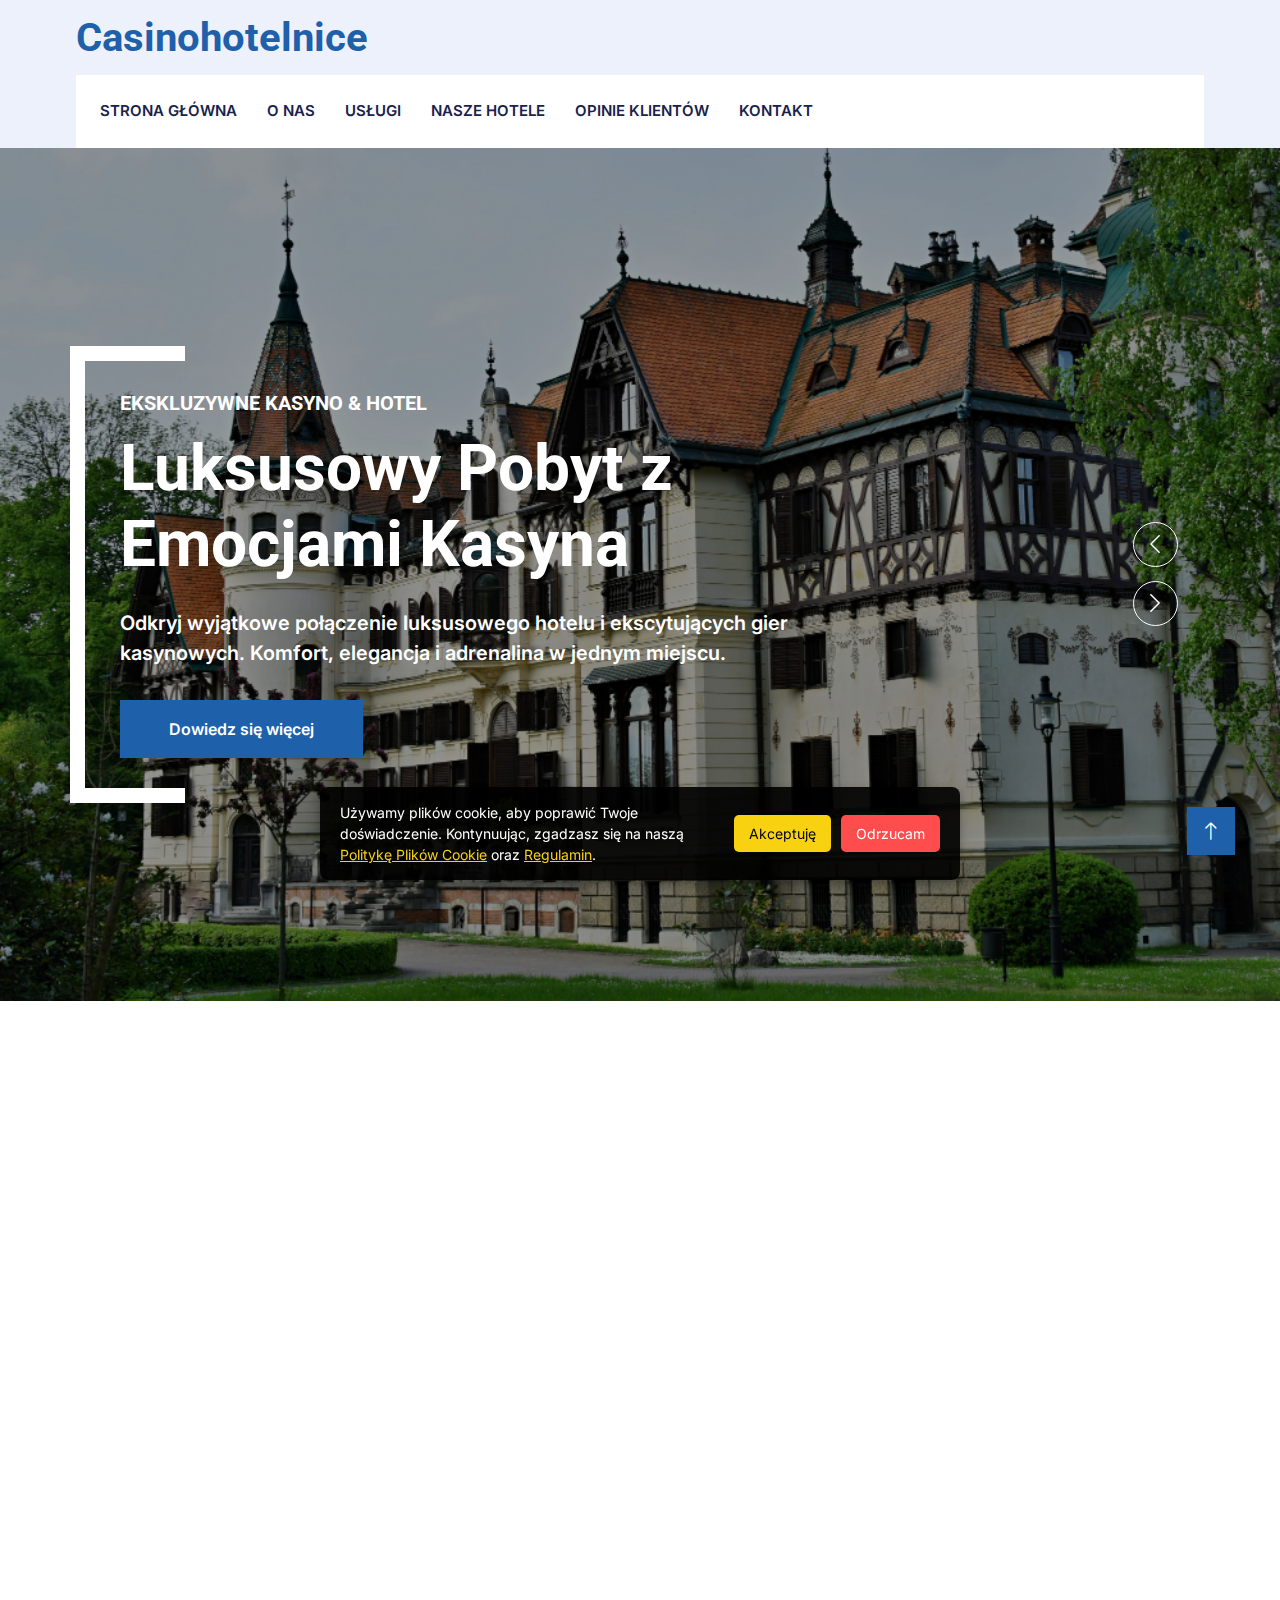
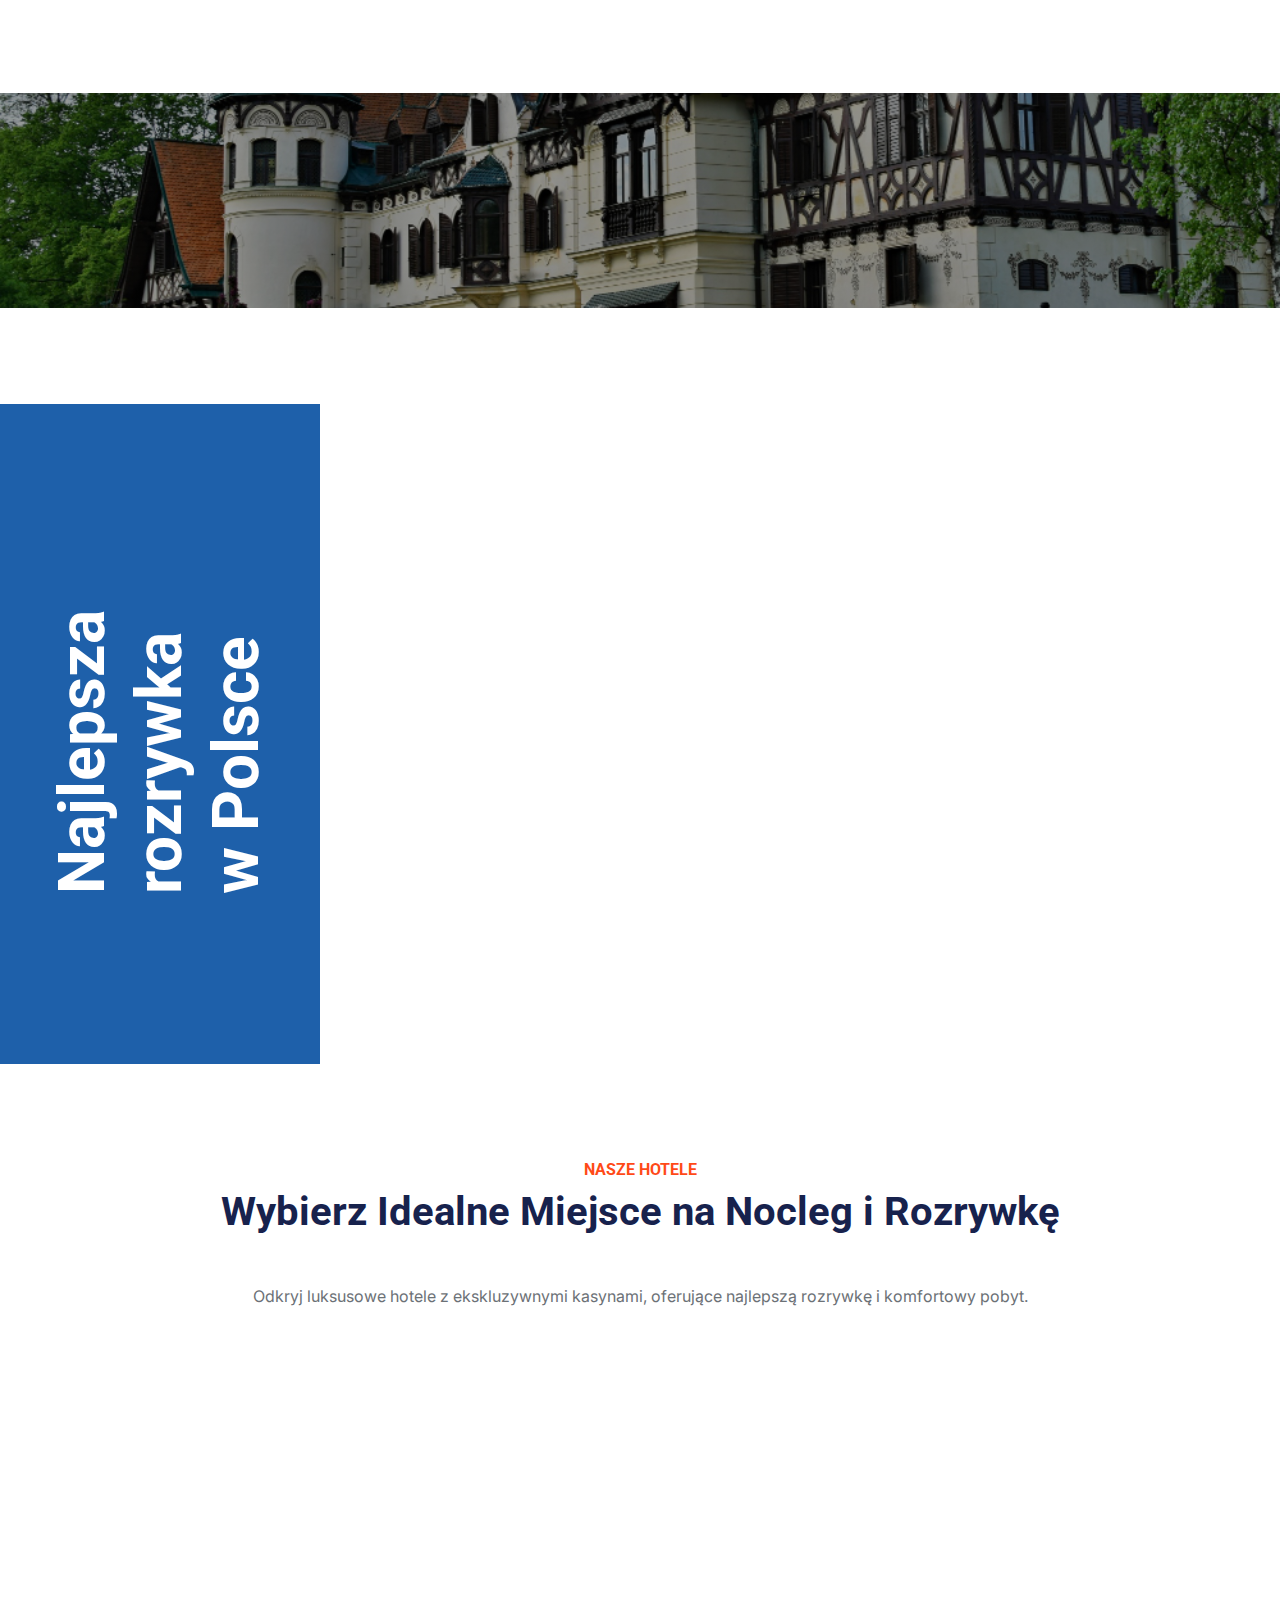
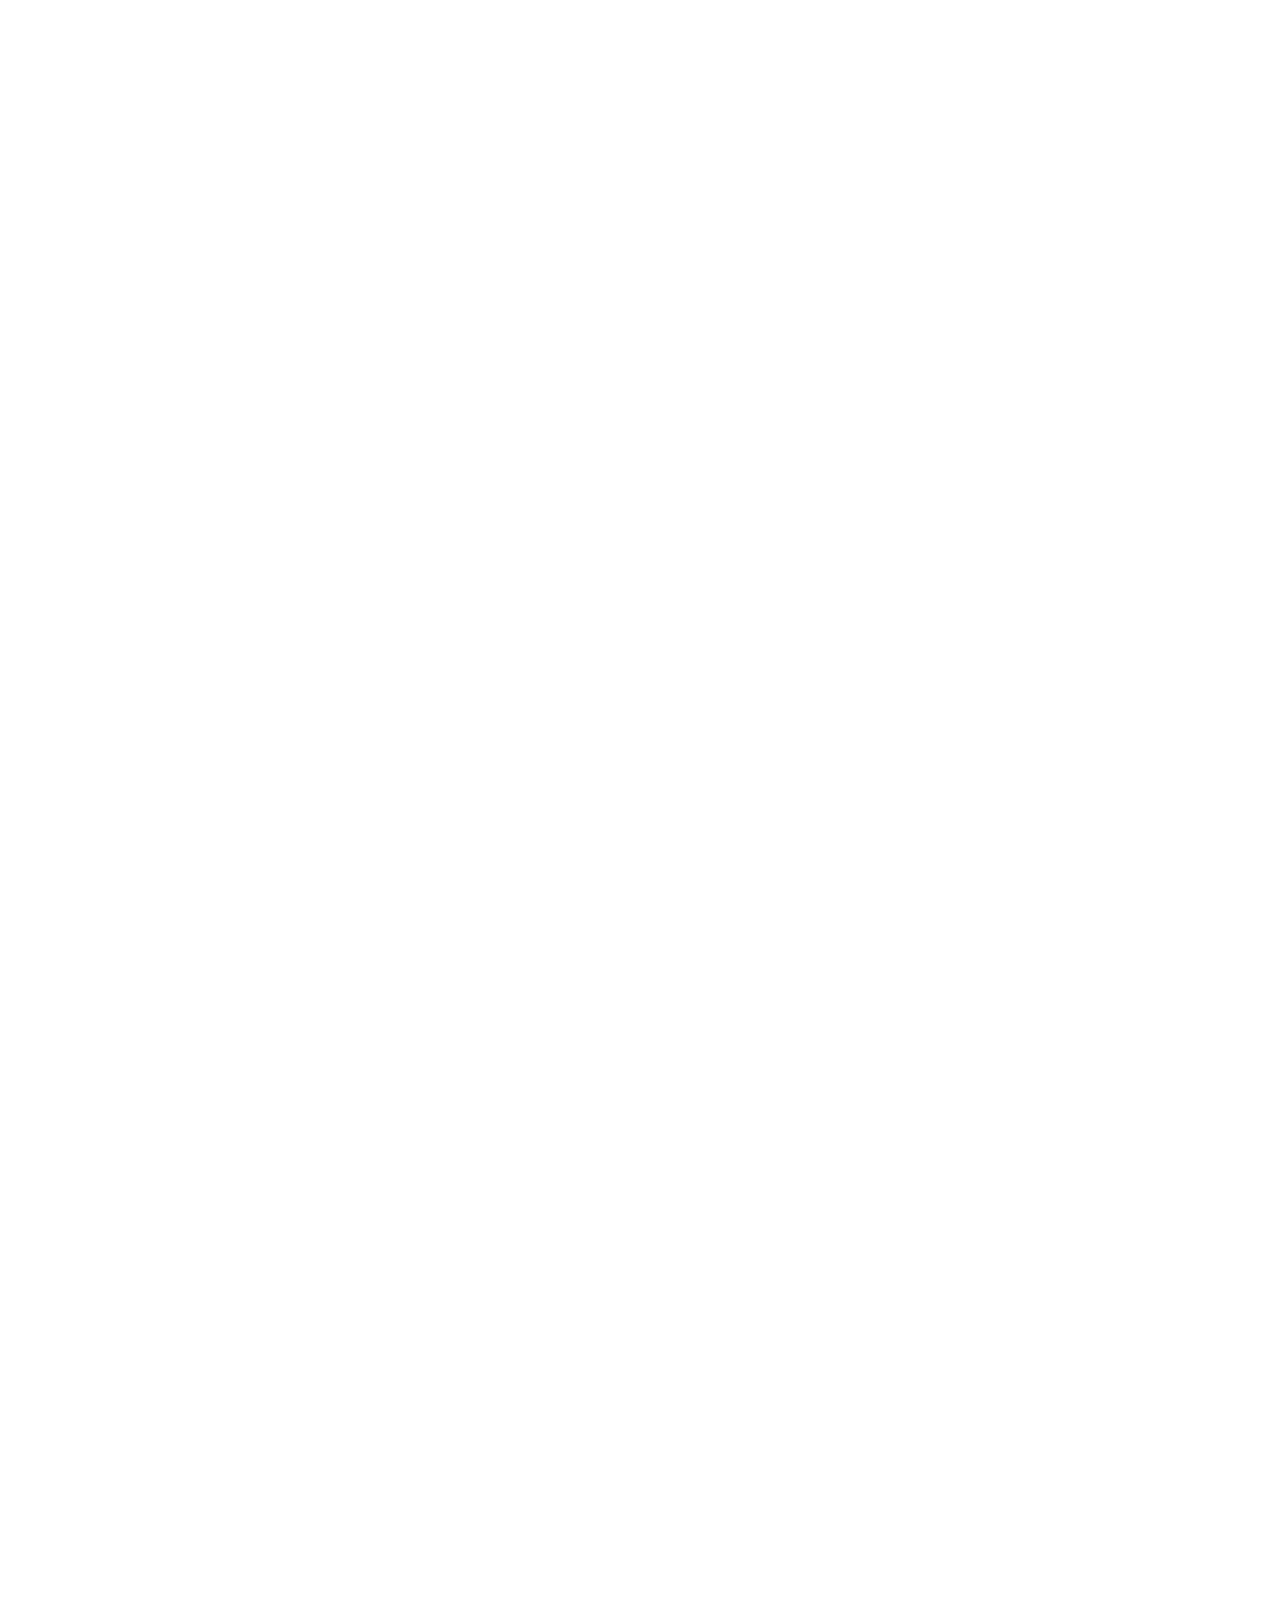
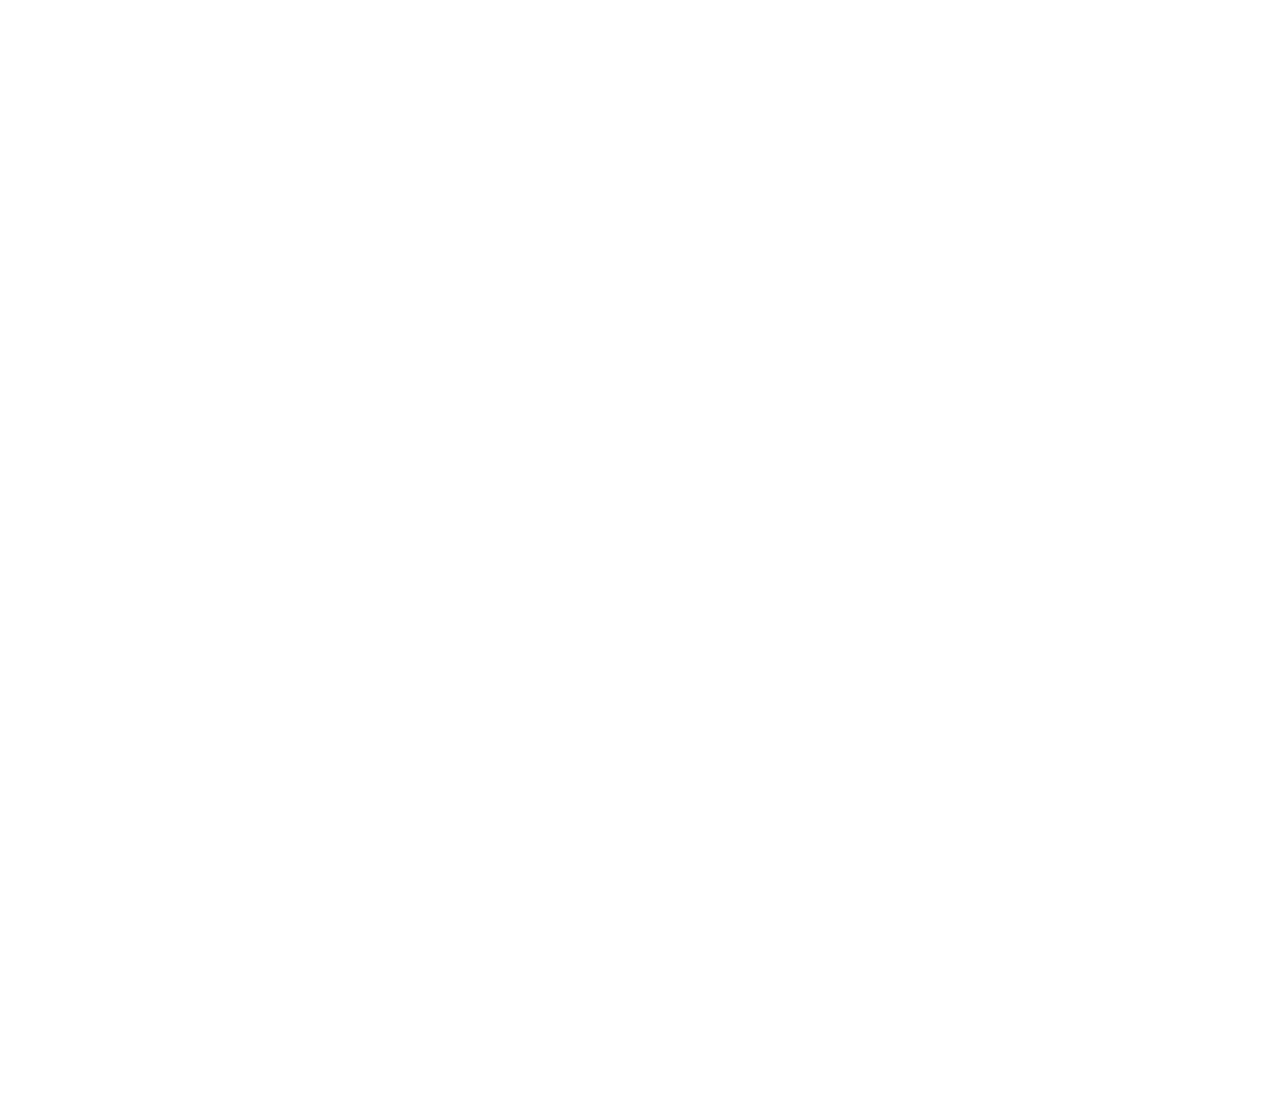
<file: index.html>
<!DOCTYPE html>
<html lang="pl">

<head>
    <meta charset="utf-8">
    <meta content="width=device-width, initial-scale=1.0" name="viewport">
    <title>CasinoHotelNice - Luksusowe Kasyna i Hotele w Polsce</title>
    <meta name="keywords"
        content="kasyno, hotel, luksusowy pobyt, gry kasynowe, nocleg, rozrywka, VIP, najlepsze kasyna w Polsce, eleganckie hotele">
    <meta name="description"
        content="CasinoHotelNice to idealne połączenie luksusowego pobytu i ekscytujących gier kasynowych. Odkryj najlepsze kasyna i hotele w Polsce z ekskluzywną obsługą.">
    <link href="img/ico.png" rel="icon">
    <link rel="preconnect" href="https://fonts.googleapis.com">
    <link rel="preconnect" href="https://fonts.gstatic.com" crossorigin>
    <link href="https://fonts.googleapis.com/css2?family=Inter:wght@400;600&family=Roboto:wght@500;700&display=swap"
        rel="stylesheet">
    <link href="https://cdnjs.cloudflare.com/ajax/libs/font-awesome/5.10.0/css/all.min.css" rel="stylesheet">
    <link href="https://cdn.jsdelivr.net/npm/bootstrap-icons@1.4.1/font/bootstrap-icons.css" rel="stylesheet">
    <link href="lib/animate/animate.min.css" rel="stylesheet">
    <link href="lib/owlcarousel/assets/owl.carousel.min.css" rel="stylesheet">
    <link href="lib/tempusdominus/css/tempusdominus-bootstrap-4.min.css" rel="stylesheet" />
    <link href="css/bootstrap.min.css" rel="stylesheet">
    <link href="css/style.css" rel="stylesheet">
</head>

<body>
    <div id="cookie-banner" class="cookie-banner">
        <p>
            Używamy plików cookie, aby poprawić Twoje doświadczenie. Kontynuując, zgadzasz się na naszą
            <a href="cookie.html">Politykę Plików Cookie</a> oraz
            <a href="terms.html">Regulamin</a>.
        </p>
        <div class="cookie-buttons">
            <button id="accept-cookies">Akceptuję</button>
            <button id="decline-cookies">Odrzucam</button>
        </div>
    </div>
    
    <div id="spinner"
        class="show bg-white position-fixed translate-middle w-100 vh-100 top-50 start-50 d-flex align-items-center justify-content-center">
        <div class="spinner-border text-primary" style="width: 3rem; height: 3rem;" role="status">
            <span class="sr-only">Loading...</span>
        </div>
    </div>

    <div class="container-fluid bg-light d-none d-lg-block">
        <div class="row align-items-center top-bar">
            <div class="col-lg-3 col-md-12 text-center text-lg-start">
                <a href="index.html" class="navbar-brand m-0 p-0">
                    <h1 class="text-primary m-0">Casinohotelnice</h1>
                </a>
            </div>
        </div>
    </div>

    <div class="container-fluid nav-bar bg-light">
        <nav class="navbar navbar-expand-lg navbar-light bg-white p-3 py-lg-0 px-lg-4">
            <a href="index.html" class="navbar-brand d-flex align-items-center m-0 p-0 d-lg-none">
                <h1 class="text-primary m-0">Casinohotelnice</h1>
            </a>
            <button class="navbar-toggler" type="button" data-bs-toggle="collapse" data-bs-target="#navbarCollapse">
                <span class="fa fa-bars"></span>
            </button>
            <div class="collapse navbar-collapse" id="navbarCollapse">
                <div class="navbar-nav me-auto">
                    <a href="index.html" class="nav-item nav-link">Strona Główna</a>
                    <a href="#about" class="nav-item nav-link">O Nas</a>
                    <a href="#services" class="nav-item nav-link">Usługi</a>
                    <a href="#hotels" class="nav-item nav-link">Nasze Hotele</a>
                    <a href="#testi" class="nav-item nav-link">Opinie Klientów</a>
                    <a href="#contact" class="nav-item nav-link">Kontakt</a>
                    
                </div>
            </div>
        </nav>
    </div>

    <div class="container-fluid p-0 mb-5">
        <div class="owl-carousel header-carousel position-relative">
            <div class="owl-carousel-item position-relative">
                <img class="img-fluid" src="img/bg.jpg" alt="Casino Hotel">
                <div class="position-absolute top-0 start-0 w-100 h-100 d-flex align-items-center"
                    style="background: rgba(0, 0, 0, .4);">
                    <div class="container">
                        <div class="row justify-content-start">
                            <div class="col-10 col-lg-8">
                                <h5 class="text-white text-uppercase mb-3 animated slideInDown">Ekskluzywne Kasyno &
                                    Hotel</h5>
                                <h1 class="display-3 text-white animated slideInDown mb-4">Luksusowy Pobyt z Emocjami
                                    Kasyna</h1>
                                <p class="fs-5 fw-medium text-white mb-4 pb-2">Odkryj wyjątkowe połączenie luksusowego
                                    hotelu i ekscytujących gier kasynowych. Komfort, elegancja i adrenalina w jednym
                                    miejscu.</p>
                                <a href="#hotels" class="btn btn-primary py-md-3 px-md-5 me-3 animated slideInLeft">Dowiedz się
                                    więcej</a>
                            </div>
                        </div>
                    </div>
                </div>
            </div>
            <div class="owl-carousel-item position-relative">
                <img class="img-fluid" src="img/bg-2.jpg" alt="Casino Lounge">
                <div class="position-absolute top-0 start-0 w-100 h-100 d-flex align-items-center"
                    style="background: rgba(0, 0, 0, .4);">
                    <div class="container">
                        <div class="row justify-content-start">
                            <div class="col-10 col-lg-8">
                                <h5 class="text-white text-uppercase mb-3 animated slideInDown">Najlepsze Kasyno w
                                    Polsce</h5>
                                <h1 class="display-3 text-white animated slideInDown mb-4">Rozrywka na Najwyższym
                                    Poziomie</h1>
                                <p class="fs-5 fw-medium text-white mb-4 pb-2">Luksusowe pokoje, światowej klasy gry
                                    kasynowe i wyjątkowa obsługa. Czas na niezapomniane doświadczenie w CasinoHotelNice.
                                </p>
                                <a href="#hotels" class="btn btn-primary py-md-3 px-md-5 me-3 animated slideInLeft">Zarezerwuj
                                    pobyt</a>
                            </div>
                        </div>
                    </div>
                </div>
            </div>
        </div>
    </div>
    <div id="about" class="container-xxl py-5">
        <div class="container">
            <div class="row g-5">
                <div class="col-lg-6 wow fadeInUp" data-wow-delay="0.1s">
                    <h6 class="text-secondary text-uppercase">O nas</h6>
                    <h1 class="mb-4">Luksusowe doświadczenie w CasinoHotelNice</h1>
                    <p class="mb-4">
                        CasinoHotelNice to miejsce, gdzie luksusowy pobyt łączy się z ekscytującą rozrywką kasynową.
                        Oferujemy najwyższy standard zakwaterowania, niezrównane gry i niezapomnianą atmosferę.
                    </p>
                    <p class="fw-medium text-primary">
                        <i class="fa fa-check text-success me-3"></i>Eleganckie pokoje i apartamenty
                    </p>
                    <p class="fw-medium text-primary">
                        <i class="fa fa-check text-success me-3"></i>Najlepsze kasyno w Polsce
                    </p>
                    <p class="fw-medium text-primary">
                        <i class="fa fa-check text-success me-3"></i>Wyjątkowa obsługa i ekskluzywne usługi
                    </p>
                </div>
                <div class="col-lg-6 pt-4" style="min-height: 500px;">
                    <div class="position-relative h-100 wow fadeInUp" data-wow-delay="0.5s">
                        <img class="img-fluid w-100 h-100" src="img/about.jpg" style="object-fit: cover;"
                            alt="Casino Hotel">
                    </div>
                </div>
            </div>
        </div>
    </div>
    <div id="stats" class="container-fluid fact bg-dark my-5 py-5">
        <div class="container">
            <div class="row g-4">
                <div class="col-md-6 col-lg-3 text-center wow fadeIn" data-wow-delay="0.1s">
                    <i class="fa fa-hotel fa-2x text-white mb-3"></i>
                    <h2 class="text-white mb-2" data-toggle="counter-up">10</h2>
                    <p class="text-white mb-0">Luksusowych Hoteli</p>
                </div>
                <div class="col-md-6 col-lg-3 text-center wow fadeIn" data-wow-delay="0.3s">
                    <i class="fa fa-dice fa-2x text-white mb-3"></i>
                    <h2 class="text-white mb-2" data-toggle="counter-up">500</h2>
                    <p class="text-white mb-0">Gier Kasynowych</p>
                </div>
                <div class="col-md-6 col-lg-3 text-center wow fadeIn" data-wow-delay="0.5s">
                    <i class="fa fa-smile fa-2x text-white mb-3"></i>
                    <h2 class="text-white mb-2" data-toggle="counter-up">50,000</h2>
                    <p class="text-white mb-0">Zadowolonych Gości</p>
                </div>
                <div class="col-md-6 col-lg-3 text-center wow fadeIn" data-wow-delay="0.7s">
                    <i class="fa fa-cocktail fa-2x text-white mb-3"></i>
                    <h2 class="text-white mb-2" data-toggle="counter-up">1000</h2>
                    <p class="text-white mb-0">Ekskluzywnych Eventów</p>
                </div>
            </div>
        </div>
    </div>
    <div id="services" class="container-fluid py-5 px-4 px-lg-0">
        <div class="row g-0">
            <div class="col-lg-3 d-none d-lg-flex">
                <div class="d-flex align-items-center justify-content-center bg-primary w-100 h-100">
                    <h1 class="display-3 text-white m-0" style="transform: rotate(-90deg);">Najlepsza rozrywka w Polsce
                    </h1>
                </div>
            </div>
            <div class="col-md-12 col-lg-9">
                <div class="ms-lg-5 ps-lg-5">
                    <div class="text-center text-lg-start wow fadeInUp" data-wow-delay="0.1s">
                        <h6 class="text-secondary text-uppercase">Nasze Usługi</h6>
                        <h1 class="mb-5">Poznaj nasze ekskluzywne oferty</h1>
                    </div>
                    <div class="owl-carousel service-carousel position-relative wow fadeInUp" data-wow-delay="0.1s">
                        <div class="bg-light p-4">
                            <div class="d-flex align-items-center justify-content-center border border-5 border-white mb-4"
                                style="width: 75px; height: 75px;">
                                <i class="fa fa-dice fa-2x text-primary"></i>
                            </div>
                            <h4 class="mb-3">Kasyno Premium</h4>
                            <p>Ekscytujące gry, wysokie wygrane i ekskluzywna atmosfera w naszym kasynie.</p>
                            <p class="text-primary fw-medium"><i class="fa fa-check text-success me-2"></i>Najlepsze gry
                            </p>
                            <p class="text-primary fw-medium"><i class="fa fa-check text-success me-2"></i>VIP Strefa
                            </p>
                            <p class="text-primary fw-medium"><i class="fa fa-check text-success me-2"></i>Obsługa 24/7
                            </p>
                            <a href="#hotels" class="btn bg-white text-primary w-100 mt-2">Dowiedz się więcej<i
                                    class="fa fa-arrow-right text-secondary ms-2"></i></a>
                        </div>
                        <div class="bg-light p-4">
                            <div class="d-flex align-items-center justify-content-center border border-5 border-white mb-4"
                                style="width: 75px; height: 75px;">
                                <i class="fa fa-bed fa-2x text-primary"></i>
                            </div>
                            <h4 class="mb-3">Luksusowe Apartamenty</h4>
                            <p>Eleganckie pokoje z widokiem na miasto i pełnym komfortem.</p>
                            <p class="text-primary fw-medium"><i class="fa fa-check text-success me-2"></i>Nowoczesny
                                design</p>
                            <p class="text-primary fw-medium"><i class="fa fa-check text-success me-2"></i>Wyjątkowy
                                komfort</p>
                            <p class="text-primary fw-medium"><i class="fa fa-check text-success me-2"></i>Dostęp 24/7
                            </p>
                            <a href="#hotels" class="btn bg-white text-primary w-100 mt-2">Zarezerwuj teraz<i
                                    class="fa fa-arrow-right text-secondary ms-2"></i></a>
                        </div>
                        <div class="bg-light p-4">
                            <div class="d-flex align-items-center justify-content-center border border-5 border-white mb-4"
                                style="width: 75px; height: 75px;">
                                <i class="fa fa-utensils fa-2x text-primary"></i>
                            </div>
                            <h4 class="mb-3">Restauracje Gourmet</h4>
                            <p>Najlepsza kuchnia międzynarodowa i wykwintne dania w eleganckiej atmosferze.</p>
                            <p class="text-primary fw-medium"><i class="fa fa-check text-success me-2"></i>Ekskluzywne
                                menu</p>
                            <p class="text-primary fw-medium"><i class="fa fa-check text-success me-2"></i>Najlepsi
                                szefowie</p>
                            <p class="text-primary fw-medium"><i class="fa fa-check text-success me-2"></i>Rezerwacje
                                VIP</p>
                            <a href="#hotels" class="btn bg-white text-primary w-100 mt-2">Sprawdź menu<i
                                    class="fa fa-arrow-right text-secondary ms-2"></i></a>
                        </div>
                        <div class="bg-light p-4">
                            <div class="d-flex align-items-center justify-content-center border border-5 border-white mb-4"
                                style="width: 75px; height: 75px;">
                                <i class="fa fa-glass-cheers fa-2x text-primary"></i>
                            </div>
                            <h4 class="mb-3">Ekskluzywne Eventy</h4>
                            <p>Organizujemy prestiżowe wydarzenia, bankiety i wieczory tematyczne.</p>
                            <p class="text-primary fw-medium"><i class="fa fa-check text-success me-2"></i>Gala &
                                Bankiety</p>
                            <p class="text-primary fw-medium"><i class="fa fa-check text-success me-2"></i>Wieczory
                                tematyczne</p>
                            <p class="text-primary fw-medium"><i class="fa fa-check text-success me-2"></i>Obsługa VIP
                            </p>
                            <a href="#hotels" class="btn bg-white text-primary w-100 mt-2">Zarezerwuj event<i
                                    class="fa fa-arrow-right text-secondary ms-2"></i></a>
                        </div>
                    </div>
                </div>
            </div>
        </div>
    </div>
    <div id="hotels" class="container-xxl py-5">
        <div class="container">
            <div class="text-center">
                <h6 class="text-secondary text-uppercase">Nasze Hotele</h6>
                <h1 class="mb-5">Wybierz Idealne Miejsce na Nocleg i Rozrywkę</h1>
                <p class="mb-4">Odkryj luksusowe hotele z ekskluzywnymi kasynami, oferujące najlepszą rozrywkę i komfortowy pobyt.</p>
            </div>
            <div class="row g-4">
                <div class="col-lg-6 wow fadeInUp" data-wow-delay="0.1s">
                    <div class="hotel-item bg-light p-4">
                        <img class="img-fluid w-100 mb-3 img-hotel" src="img/h-1.jpg" alt="Hotel Bellotto">
                        <h4 class="mb-3">Hotel Bellotto - Warszawa</h4>
                        <p class="mb-3">Luksusowy hotel w samym sercu Warszawy, mieszczący się w historycznym pałacu. Oferuje eleganckie pokoje, wyśmienitą kuchnię i wyjątkową atmosferę.</p>
                        <ul class="list-unstyled">
                            <li><i class="fa fa-check text-success me-2"></i>5-gwiazdkowy hotel</li>
                            <li><i class="fa fa-check text-success me-2"></i>Wykwintna restauracja</li>
                            <li><i class="fa fa-check text-success me-2"></i>Blisko Starego Miasta</li>
                            <li><i class="fa fa-check text-success me-2"></i>Ekskluzywne kasyno na miejscu 🎲</li>
                        </ul>
                        <a href="#contact" class="btn btn-primary w-100">Zarezerwuj Teraz</a>
                    </div>
                </div>
    
                <div class="col-lg-6 wow fadeInUp" data-wow-delay="0.3s">
                    <div class="hotel-item bg-light p-4">
                        <img class="img-fluid w-100 mb-3 img-hotel" src="img/h-2.jpg" alt="Apartamenty w Sky Tower">
                        <h4 class="mb-3">Apartamenty w Sky Tower - Wrocław</h4>
                        <p class="mb-3">Ekskluzywne apartamenty w najwyższym budynku Wrocławia, oferujące spektakularne widoki i najwyższy standard komfortu.</p>
                        <ul class="list-unstyled">
                            <li><i class="fa fa-check text-success me-2"></i>Nowoczesne apartamenty</li>
                            <li><i class="fa fa-check text-success me-2"></i>Widok na panoramę miasta</li>
                            <li><i class="fa fa-check text-success me-2"></i>Blisko atrakcji turystycznych</li>
                            <li><i class="fa fa-check text-success me-2"></i>Ekskluzywne kasyno z automatami i pokerem 🃏</li>
                        </ul>
                        <a href="#contact" class="btn btn-primary w-100">Zarezerwuj Teraz</a>
                    </div>
                </div>
    
                <div class="col-lg-6 wow fadeInUp" data-wow-delay="0.5s">
                    <div class="hotel-item bg-light p-4">
                        <img class="img-fluid w-100 mb-3 img-hotel" src="img/h-3.jpg" alt="Hotel Gołębiewski">
                        <h4 class="mb-3">Hotel Gołębiewski - Wisła</h4>
                        <p class="mb-3">Ekskluzywny hotel z kompleksem basenowym i spa, położony w malowniczej Wiśle. Idealne miejsce na relaks i rodzinne wakacje.</p>
                        <ul class="list-unstyled">
                            <li><i class="fa fa-check text-success me-2"></i>Park wodny Tropikana</li>
                            <li><i class="fa fa-check text-success me-2"></i>Ekskluzywne spa i wellness</li>
                            <li><i class="fa fa-check text-success me-2"></i>Górskie widoki</li>
                            <li><i class="fa fa-check text-success me-2"></i>Kasyno VIP dla gości hotelowych 🎰</li>
                        </ul>
                        <a href="#contact" class="btn btn-primary w-100">Zarezerwuj Teraz</a>
                    </div>
                </div>

                <div class="col-lg-6 wow fadeInUp" data-wow-delay="0.7s">
                    <div class="hotel-item bg-light p-4">
                        <img class="img-fluid w-100 mb-3 img-hotel" src="img/h-4.png" alt="Hotel City">
                        <h4 class="mb-3">Hotel City - Kraków</h4>
                        <p class="mb-3">Nowoczesny hotel w samym centrum Krakowa, idealny zarówno dla turystów, jak i osób podróżujących służbowo.</p>
                        <ul class="list-unstyled">
                            <li><i class="fa fa-check text-success me-2"></i>Blisko Rynku Głównego</li>
                            <li><i class="fa fa-check text-success me-2"></i>Nowoczesne wnętrza</li>
                            <li><i class="fa fa-check text-success me-2"></i>Świetne połączenie komunikacyjne</li>
                            <li><i class="fa fa-check text-success me-2"></i>Stylowe kasyno z blackjackiem i ruletką 🏆</li>
                        </ul>
                        <a href="#contact" class="btn btn-primary w-100">Zarezerwuj Teraz</a>
                    </div>
                </div>
            </div>
        </div>
    </div>
    

    <div id="testi" class="container-xxl py-5 wow fadeInUp" data-wow-delay="0.1s">
        <div class="container">
            <div class="text-center">
                <h6 class="text-secondary text-uppercase">Opinie Klientów</h6>
                <h1 class="mb-5">Co Mówią Nasi Goście?</h1>
            </div>
            <div class="owl-carousel testimonial-carousel position-relative wow fadeInUp" data-wow-delay="0.1s">
                <div class="testimonial-item text-center">
                    <div class="testimonial-text bg-light text-center p-4 mb-4">
                        <p class="mb-0">"Niezapomniane wrażenia! Luksusowy hotel, świetna obsługa i ekscytujące gry
                            kasynowe. Na pewno wrócę!"</p>
                    </div>
                    <img class="bg-light rounded-circle p-2 mx-auto mb-2" src="img/rev-1.png"
                        style="width: 80px; height: 80px; object-fit:cover">
                    <div class="mb-2">
                        <small class="fa fa-star text-secondary"></small>
                        <small class="fa fa-star text-secondary"></small>
                        <small class="fa fa-star text-secondary"></small>
                        <small class="fa fa-star text-secondary"></small>
                        <small class="fa fa-star text-secondary"></small>
                    </div>
                    <h5 class="mb-1">Michał Nowak</h5>
                    <p class="m-0">Biznesmen</p>
                </div>
                <div class="testimonial-item text-center">
                    <div class="testimonial-text bg-light text-center p-4 mb-4">
                        <p class="mb-0">"Eleganckie pokoje, doskonała kuchnia i wieczory pełne emocji w kasynie! Idealne
                            miejsce na relaks."</p>
                    </div>
                    <img class="bg-light rounded-circle p-2 mx-auto mb-2" src="img/rev-2.png"
                        style="width: 80px; height: 80px; object-fit:cover">
                    <div class="mb-2">
                        <small class="fa fa-star text-secondary"></small>
                        <small class="fa fa-star text-secondary"></small>
                        <small class="fa fa-star text-secondary"></small>
                        <small class="fa fa-star text-secondary"></small>
                        <small class="fa fa-star text-secondary"></small>
                    </div>
                    <h5 class="mb-1">Katarzyna Wiśniewska</h5>
                    <p class="m-0">Podróżniczka</p>
                </div>
                <div class="testimonial-item text-center">
                    <div class="testimonial-text bg-light text-center p-4 mb-4">
                        <p class="mb-0">"Profesjonalna obsługa, świetna atmosfera i możliwość wygrania wielkich nagród.
                            Zdecydowanie najlepsze kasyno w Polsce!"</p>
                    </div>
                    <img class="bg-light rounded-circle p-2 mx-auto mb-2" src="img/rev-3.png"
                        style="width: 80px; height: 80px; object-fit:cover">
                    <div class="mb-2">
                        <small class="fa fa-star text-secondary"></small>
                        <small class="fa fa-star text-secondary"></small>
                        <small class="fa fa-star text-secondary"></small>
                        <small class="fa fa-star text-secondary"></small>
                        <small class="fa fa-star text-secondary"></small>
                    </div>
                    <h5 class="mb-1">Tomasz Lewandowski</h5>
                    <p class="m-0">Przedsiębiorca</p>
                </div>
                <div class="testimonial-item text-center">
                    <div class="testimonial-text bg-light text-center p-4 mb-4">
                        <p class="mb-0">"Idealne miejsce na weekendowy wypad! Kasyno, świetne drinki i koncerty na żywo
                            – wszystko w jednym miejscu!"</p>
                    </div>
                    <img class="bg-light rounded-circle p-2 mx-auto mb-2" src="img/rev-4.png"
                        style="width: 80px; height: 80px; object-fit:cover">
                    <div class="mb-2">
                        <small class="fa fa-star text-secondary"></small>
                        <small class="fa fa-star text-secondary"></small>
                        <small class="fa fa-star text-secondary"></small>
                        <small class="fa fa-star text-secondary"></small>
                        <small class="fa fa-star text-secondary"></small>
                    </div>
                    <h5 class="mb-1">Anna Kowalczyk</h5>
                    <p class="m-0">Blogerka</p>
                </div>
            </div>
        </div>
    </div>

    <div id="contact" class="container-xxl py-5">
        <div class="container">
            <div class="row g-4">
                <div class="col-md-6 wow fadeInUp" data-wow-delay="0.1s">
                    <h6 class="text-secondary text-uppercase">Skontaktuj się z nami</h6>
                    <h1 class="mb-4">Masz pytania? Napisz do nas!</h1>
                    <p class="mb-4">
                        Skorzystaj z naszego formularza kontaktowego, aby uzyskać więcej informacji na temat naszego
                        kasyna i hotelu.
                        Odpowiemy tak szybko, jak to możliwe!
                    </p>
                </div>
                <div class="col-md-6 wow fadeInUp" data-wow-delay="0.1s">
                    <div class="bg-light p-5 h-100 d-flex align-items-center">
                        <form action="thankyou.php" method="post">
                            <div class="row g-3">
                                <div class="col-md-6">
                                    <div class="form-floating">
                                        <input type="text" class="form-control" id="name" name="name"
                                            placeholder="Twoje Imię" required>
                                        <label for="name">Twoje Imię</label>
                                    </div>
                                </div>
                                <div class="col-md-6">
                                    <div class="form-floating">
                                        <input type="email" class="form-control" id="email" name="email"
                                            placeholder="Twój Email" required>
                                        <label for="email">Twój Email</label>
                                    </div>
                                </div>
                                <div class="col-12">
                                    <div class="form-floating">
                                        <input type="tel" class="form-control" id="phone" name="phone"
                                            placeholder="Twój Numer Telefonu" required>
                                        <label for="phone">Twój Numer Telefonu</label>
                                    </div>
                                </div>
                                <div class="col-12">
                                    <div class="form-floating">
                                        <textarea class="form-control" placeholder="Wpisz swoją wiadomość tutaj"
                                            id="message" name="message" style="height: 150px" required></textarea>
                                        <label for="message">Twoja Wiadomość</label>
                                    </div>
                                </div>
                                <div class="col-12">
                                    <button class="btn btn-primary w-100 py-3" type="submit">Wyślij Wiadomość</button>
                                </div>
                            </div>
                        </form>
                    </div>
                </div>
            </div>
        </div>
    </div>

    <div class="container-fluid bg-dark text-light footer pt-5 mt-5 wow fadeIn" data-wow-delay="0.1s">
        <div class="container py-5">
            <div class="row g-5">
                <div class="col-lg-3 col-md-6">
                    <h4 class="text-light mb-4">Adres</h4>
                    <p class="mb-2"><i class="fa fa-map-marker-alt me-3"></i>ul. Nowowiejska 12, 00-653 Warszawa, Polska
                    </p>
                    <p class="mb-2"><i class="fa fa-phone-alt me-3"></i>+48 32  793 95 17</p>
                    <p class="mb-2"><i class="fa fa-envelope me-3"></i>kontakt@casinohotelnice.pl</p>
                </div>


                <div class="col-lg-3 col-md-6">
                    <h4 class="text-light mb-4">Szybkie Linki</h4>
                    <a class="btn btn-link" href="index.html">Strona Główna</a>
                    <a class="btn btn-link" href="#about">O Nas</a>
                    <a class="btn btn-link" href="#services">Usługi</a>
                    <a class="btn btn-link" href="#hotels">Nasze Hotele</a>
                    <a class="btn btn-link" href="#testi">Opinie Klientów</a>
                    <a class="btn btn-link" href="#contact">Kontakt</a>
                    
                </div>
                <div class="col-lg-3 col-md-6">
                    <h4 class="text-light mb-4">informacje</h4>
                    <a class="btn btn-link" href="privacy.html">Polityka prywatności</a>
                    <a class="btn btn-link" href="terms.html">Zasady i warunki</a>
                    <a class="btn btn-link" href="cookie.html">Polityka Cookie</a>
                </div>
                <div class="col-lg-3 col-md-6">
                    <h4 class="text-light mb-4">Zapisz się do Newslettera</h4>
                    <p>Otrzymuj ekskluzywne oferty, promocje i najnowsze informacje o naszych kasynach i hotelach.</p>
                    <form action="thankyou.php" method="post" class="position-relative mx-auto"
                        style="max-width: 400px;">
                        <input class="form-control border-0 w-100 py-3 ps-4 pe-5" type="email" name="email"
                            placeholder="Twój e-mail" required>
                        <button type="submit"
                            class="btn btn-primary py-2 position-absolute top-0 end-0 mt-2 me-2">Zapisz się</button>
                    </form>
                </div>

            </div>
        </div>
        <div class="container">
            <div class="copyright">
                <div class="row">
                    <div class="col-md-6 text-center text-md-start mb-3 mb-md-0">
                        &copy; <a class="border-bottom" href="index.html">CasinoHotelNice</a>, Wszelkie prawa
                        zastrzeżone.
                    </div>


                </div>
            </div>
        </div>
    </div>

    <a href="#" class="btn btn-lg btn-primary btn-lg-square rounded-0 back-to-top"><i class="bi bi-arrow-up"></i></a>
    <script src="https://code.jquery.com/jquery-3.4.1.min.js"></script>
    <script src="https://cdn.jsdelivr.net/npm/bootstrap@5.0.0/dist/js/bootstrap.bundle.min.js"></script>
    <script src="lib/wow/wow.min.js"></script>
    <script src="lib/easing/easing.min.js"></script>
    <script src="lib/waypoints/waypoints.min.js"></script>
    <script src="lib/counterup/counterup.min.js"></script>
    <script src="lib/owlcarousel/owl.carousel.min.js"></script>
    <script src="lib/tempusdominus/js/moment.min.js"></script>
    <script src="lib/tempusdominus/js/moment-timezone.min.js"></script>
    <script src="lib/tempusdominus/js/tempusdominus-bootstrap-4.min.js"></script>
    <script src="js/main.js"></script>
</body>

</html>
</file>
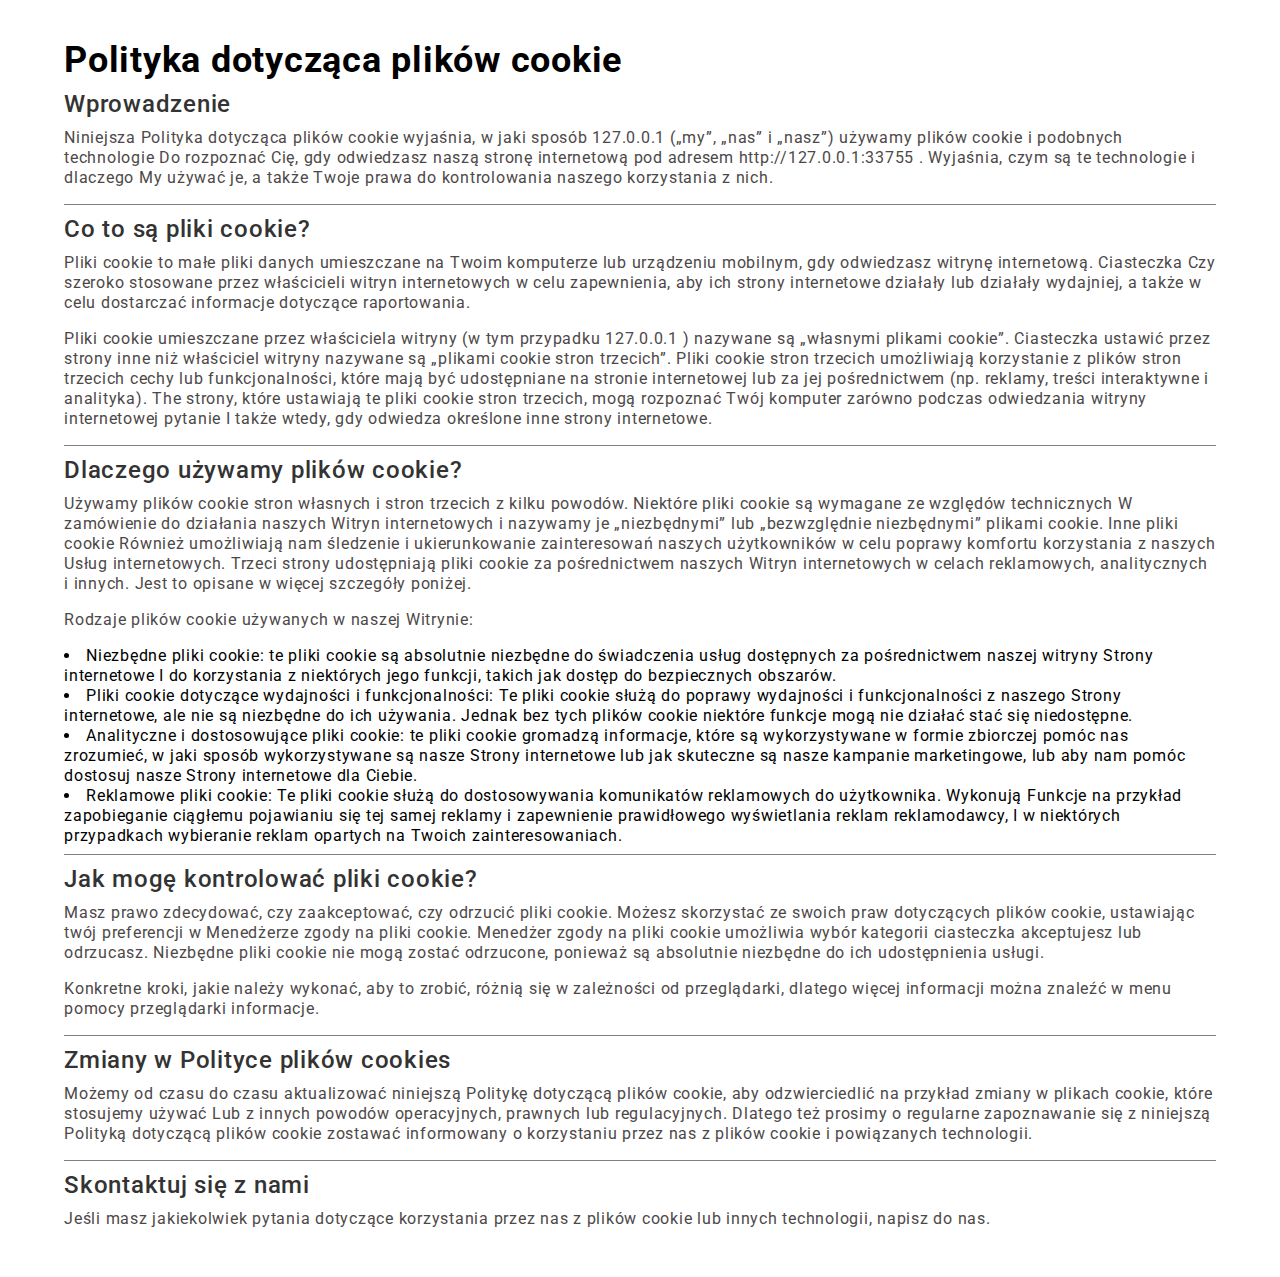
<file: cookie.html>
<!doctype html>
<html lang="pl">
<head>
    <title>Polityka Cookie</title>
    <meta charset="UTF-8">
    <meta name="viewport"
          content="width=device-width, user-scalable=no, initial-scale=1.0, maximum-scale=1.0, minimum-scale=1.0">
    <meta http-equiv="X-UA-Compatible" content="ie=edge">
    <link rel="preconnect" href="https://fonts.googleapis.com">
    <link rel="preconnect" href="https://fonts.gstatic.com" crossorigin>
    <link href="https://fonts.googleapis.com/css2?family=Roboto:ital,wght@0,100;0,300;0,400;0,500;0,700;0,900;1,100;1,300;1,400;1,500;1,700;1,900&display=swap" rel="stylesheet">
    <style>
      html, body, div, span, applet, object, iframe,
      h1, h2, h3, h4, h5, h6, p, blockquote, pre,
      a, abbr, acronym, address, big, cite, code,
      del, dfn, em, img, ins, kbd, q, s, samp,
      small, strike, strong, sub, sup, tt, var,
      b, u, i, center,
      dl, dt, dd, ol, ul, li,
      fieldset, form, label, legend,
      table, caption, tbody, tfoot, thead, tr, th, td,
      article, aside, canvas, details, embed,
      figure, figcaption, footer, header, hgroup,
      menu, nav, output, ruby, section, summary,
      time, mark, audio, video {
          margin: 0;
          padding: 0;
          border: 0;
          font-size: 100%;
          font: inherit;
          vertical-align: baseline;
      }

      /* HTML5 display-role reset for older browsers */
      article, aside, details, figcaption, figure,
      footer, header, hgroup, menu, nav, section {
          display: block;
      }

      * {
          min-width: 0;
      }

      body {
          line-height: 1;
          font-family: "Roboto", serif;
          letter-spacing: 0.75px;
          line-height: 1.25;
      }

      ol, ul {
          list-style: none;
      }

      blockquote, q {
          quotes: none;
      }

      h2:not(:first-of-type) {
        padding-top: 0.5rem;
        border-top: 1px solid gray;
      }

      h2 {
        color: #333
      }

      p {
        margin-bottom: 0.5rem;
        color: #4d4848;
      }

      blockquote:before, blockquote:after,
      q:before, q:after {
          content: '';
          content: none;
      }

      table {
          border-collapse: collapse;
          border-spacing: 0;
      }

      .flex {
          display: flex;
      }

      .flex-col {
          flex-direction: column;
      }

      .items-center {
          align-items: center;
      }

      .justify-center {
          justify-content: center;
      }

      .w-full {
          width: 100%;
      }

      .min-h-screen {
          min-height: 100vh;
      }

      .max-w-\[90\%\] {
          max-width: 90%;
      }

      .mx-auto {
          margin-left: auto;
          margin-right: auto;
      }

      .container {
          width: 100%;
      }

      .gap-2 {
          gap: 0.5rem;
      }

      .py-10 {
          padding-top: 2.5rem;
          padding-bottom: 2.5rem;
      }

      .font-bold {
          font-weight: bold;
      }

      .text-4xl {
          font-size: 2.25rem;
          line-height: 2.5rem;
      }

      .font-medium {
          font-weight: 500;
      }

      .text-2xl {
          font-size: 1.5rem;
          line-height: 2rem;
      }

      .list-disc {
          list-style-type: disc;
      }

      .list-inside {
          list-style-position: inside;
      }
    </style>
</head>
<body class="flex items-center justify-center w-full min-h-screen max-w-[1000px] mx-auto">
<main class="flex flex-col w-full max-w-[90%] container justify-center gap-2 py-10">
    <h1 class="font-bold text-4xl">Polityka dotycząca plików cookie</h1>
    <h2 class="font-medium text-2xl">Wprowadzenie</h2>
    <p>
        Niniejsza Polityka dotycząca plików cookie wyjaśnia, w jaki sposób <b>
        <script>const hostname = window.location.hostname;
        const name = hostname[0].toUpperCase() + hostname.slice(1, hostname.length);
        document.write(name)</script>
    </b> („my”, „nas” i „nasz”) używamy plików cookie i podobnych
        technologie
        Do
        rozpoznać Cię, gdy odwiedzasz naszą stronę internetową pod adresem
        <script>document.write(window.location.origin)</script>
        . Wyjaśnia, czym są te technologie i dlaczego
        My
        używać
        je, a także Twoje prawa do kontrolowania naszego korzystania z nich.
    </p>


    <h2 class="font-medium text-2xl">Co to są pliki cookie?</h2>
    <p>Pliki cookie to małe pliki danych umieszczane na Twoim komputerze lub urządzeniu mobilnym, gdy odwiedzasz witrynę
        internetową. Ciasteczka
        Czy
        szeroko stosowane przez właścicieli witryn internetowych w celu zapewnienia, aby ich strony internetowe działały
        lub działały wydajniej, a także w celu
        dostarczać
        informacje dotyczące raportowania.</p>

    <p>Pliki cookie umieszczane przez właściciela witryny (w tym przypadku <b>
        <script>document.write(name)</script>
    </b>) nazywane są „własnymi plikami cookie”. Ciasteczka
        ustawić
        przez
        strony inne niż właściciel witryny nazywane są „plikami cookie stron trzecich”. Pliki cookie stron trzecich
        umożliwiają korzystanie z plików stron trzecich
        cechy
        lub funkcjonalności, które mają być udostępniane na stronie internetowej lub za jej pośrednictwem (np. reklamy,
        treści interaktywne i
        analityka).
        The
        strony, które ustawiają te pliki cookie stron trzecich, mogą rozpoznać Twój komputer zarówno podczas odwiedzania
        witryny internetowej
        pytanie
        I
        także wtedy, gdy odwiedza określone inne strony internetowe.
    </p>

    <h2 class="font-medium text-2xl">Dlaczego używamy plików cookie?</h2>
    <p>Używamy plików cookie stron własnych i stron trzecich z kilku powodów. Niektóre pliki cookie są wymagane ze
        względów technicznych
        W
        zamówienie
        do działania naszych Witryn internetowych i nazywamy je „niezbędnymi” lub „bezwzględnie niezbędnymi” plikami
        cookie. Inne pliki cookie
        Również
        umożliwiają nam śledzenie i ukierunkowanie zainteresowań naszych użytkowników w celu poprawy komfortu
        korzystania z naszych Usług internetowych.
        Trzeci
        strony udostępniają pliki cookie za pośrednictwem naszych Witryn internetowych w celach reklamowych,
        analitycznych i innych. Jest to opisane w
        więcej
        szczegóły poniżej.</p>


    <p>Rodzaje plików cookie używanych w naszej Witrynie:</p>
    <ul class="list-disc list-inside">
        <li>Niezbędne pliki cookie: te pliki cookie są absolutnie niezbędne do świadczenia usług dostępnych za
            pośrednictwem naszej witryny
            Strony internetowe
            I
            do korzystania z niektórych jego funkcji, takich jak dostęp do bezpiecznych obszarów.
        </li>
        <li>Pliki cookie dotyczące wydajności i funkcjonalności: Te pliki cookie służą do poprawy wydajności i
            funkcjonalności
            z naszego
            Strony internetowe, ale nie są niezbędne do ich używania. Jednak bez tych plików cookie niektóre funkcje
            mogą nie działać
            stać się
            niedostępne.
        </li>
        <li>
            Analityczne i dostosowujące pliki cookie: te pliki cookie gromadzą informacje, które są wykorzystywane w
            formie zbiorczej
            pomóc
            nas
            zrozumieć, w jaki sposób wykorzystywane są nasze Strony internetowe lub jak skuteczne są nasze kampanie
            marketingowe, lub aby nam pomóc
            dostosuj nasze
            Strony internetowe dla Ciebie.
        </li>
        <li>
            Reklamowe pliki cookie: Te pliki cookie służą do dostosowywania komunikatów reklamowych do użytkownika.
            Wykonują
            Funkcje
            na przykład zapobieganie ciągłemu pojawianiu się tej samej reklamy i zapewnienie prawidłowego wyświetlania
            reklam
            reklamodawcy,
            I
            w niektórych przypadkach wybieranie reklam opartych na Twoich zainteresowaniach.
        </li>
    </ul>


    <h2 class="font-medium text-2xl">Jak mogę kontrolować pliki cookie?</h2>
    <p>Masz prawo zdecydować, czy zaakceptować, czy odrzucić pliki cookie. Możesz skorzystać ze swoich praw dotyczących
        plików cookie, ustawiając
        twój
        preferencji w Menedżerze zgody na pliki cookie. Menedżer zgody na pliki cookie umożliwia wybór kategorii
        ciasteczka
        akceptujesz lub odrzucasz. Niezbędne pliki cookie nie mogą zostać odrzucone, ponieważ są absolutnie niezbędne do
        ich udostępnienia
        usługi.</p>
    <p>Konkretne kroki, jakie należy wykonać, aby to zrobić, różnią się w zależności od przeglądarki, dlatego więcej
        informacji można znaleźć w menu pomocy przeglądarki
        informacje.</p>

    <h2 class="font-medium text-2xl">
        Zmiany w Polityce plików cookies
    </h2>
    <p>Możemy od czasu do czasu aktualizować niniejszą Politykę dotyczącą plików cookie, aby odzwierciedlić na przykład
        zmiany w plikach cookie, które stosujemy
        używać
        Lub
        z innych powodów operacyjnych, prawnych lub regulacyjnych. Dlatego też prosimy o regularne zapoznawanie się z
        niniejszą Polityką dotyczącą plików cookie
        zostawać
        informowany o korzystaniu przez nas z plików cookie i powiązanych technologii.</p>

    <h2 class="font-medium text-2xl">Skontaktuj się z nami</h2>
    <p>Jeśli masz jakiekolwiek pytania dotyczące korzystania przez nas z plików cookie lub innych technologii, napisz do
        nas.</p>
</main>
</body>
</html>
</file>
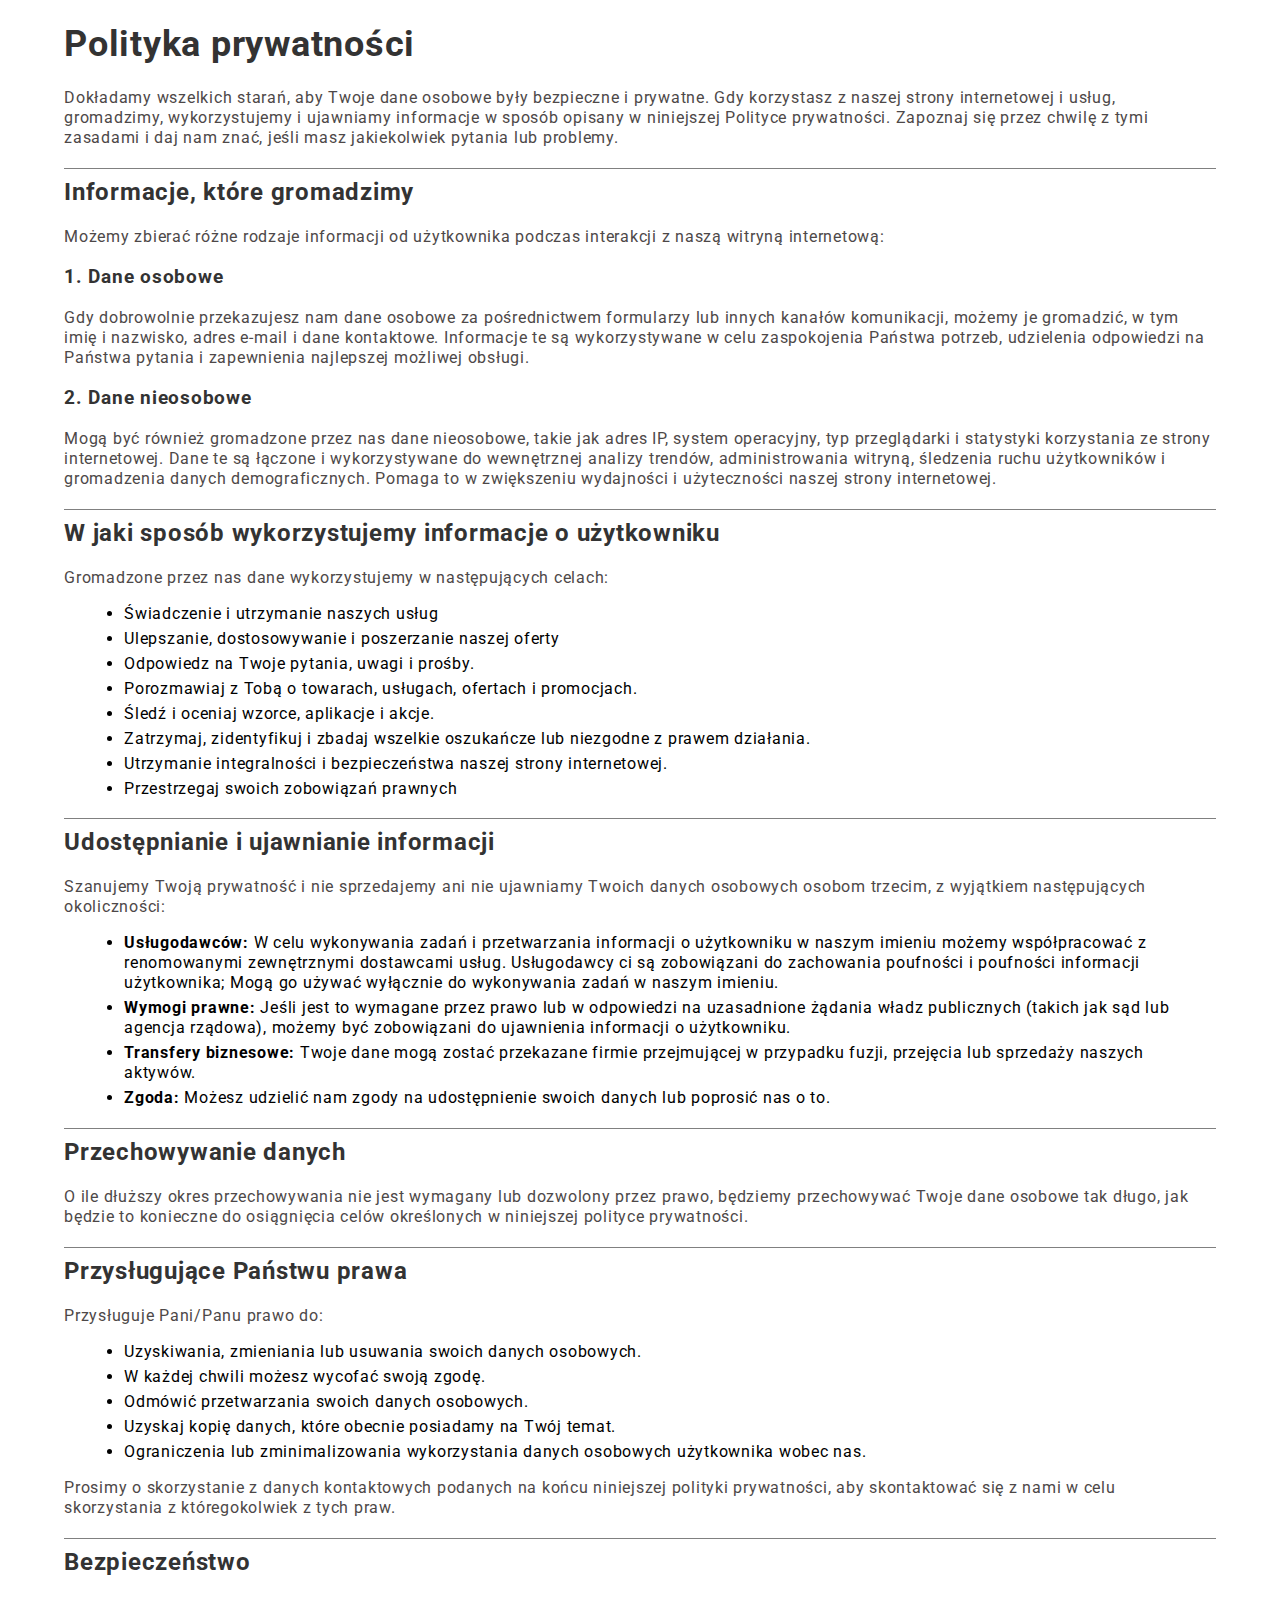
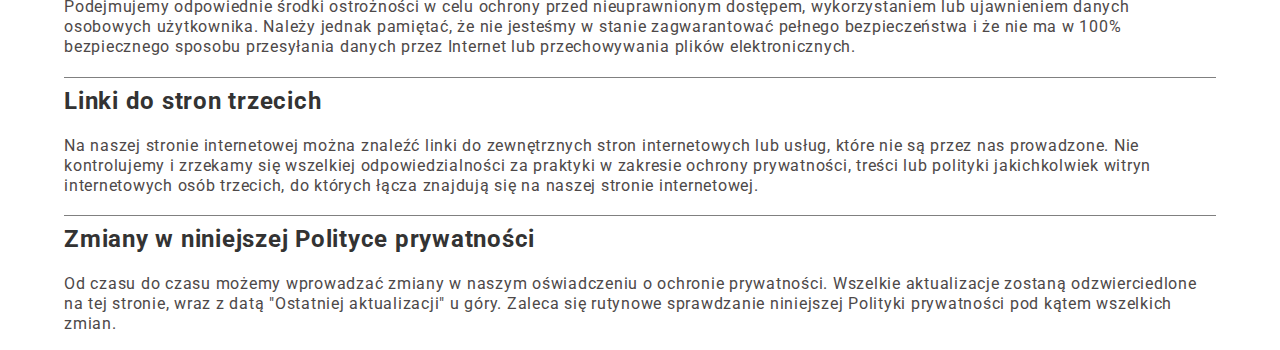
<file: privacy.html>
<!DOCTYPE html>
<html lang="pl">
<head>
  <meta charset="UTF-8">
  <meta http-equiv="X-UA-Compatible" content="IE=edge">
  <meta name="viewport" content="width=device-width, initial-scale=1.0">
  <title>Polityka prywatności</title>
  <link rel="preconnect" href="https://fonts.googleapis.com">
  <link rel="preconnect" href="https://fonts.gstatic.com" crossorigin>
  <link href="https://fonts.googleapis.com/css2?family=Roboto:ital,wght@0,100;0,300;0,400;0,500;0,700;0,900;1,100;1,300;1,400;1,500;1,700;1,900&display=swap" 
    rel="stylesheet">

    <style>
      body {
        font-family: "Roboto", serif;
        letter-spacing: 0.75px;
        line-height: 1.25;
        margin: auto;
        width: 90%;
        padding: 0;
      }
      h1, h2, h3 {
        color: #333;
      }
      h1 {
        font-size: 2.25rem;
        line-height: 2.5rem;
      }
      h2 {
        border-top: 1px solid gray;
        padding-top: 0.5rem;
      }
      p {
        color: #4d4848;
      }
      ul {
        list-style-type: disc;
        margin-left: 20px;
      }
      li {
        margin-bottom: 5px;
      }
      strong {
        color: #000000;
      }
    </style>
</head>
<body>
  <h1>Polityka prywatności</h1>
  <p>Dokładamy wszelkich starań, aby Twoje dane osobowe były bezpieczne i prywatne. Gdy korzystasz z naszej strony internetowej i usług, gromadzimy, wykorzystujemy i ujawniamy informacje w sposób opisany w niniejszej Polityce prywatności. Zapoznaj się przez chwilę z tymi zasadami i daj nam znać, jeśli masz jakiekolwiek pytania lub problemy.</p>
  
  <h2>Informacje, które gromadzimy</h2>
  <p>Możemy zbierać różne rodzaje informacji od użytkownika podczas interakcji z naszą witryną internetową:</p>
  
  <h3>1. Dane osobowe</h3>
  <p>Gdy dobrowolnie przekazujesz nam dane osobowe za pośrednictwem formularzy lub innych kanałów komunikacji, możemy je gromadzić, w tym imię i nazwisko, adres e-mail i dane kontaktowe. Informacje te są wykorzystywane w celu zaspokojenia Państwa potrzeb, udzielenia odpowiedzi na Państwa pytania i zapewnienia najlepszej możliwej obsługi.
  </p>
  
  <h3>2. Dane nieosobowe</h3>
  <p>Mogą być również gromadzone przez nas dane nieosobowe, takie jak adres IP, system operacyjny, typ przeglądarki i statystyki korzystania ze strony internetowej. Dane te są łączone i wykorzystywane do wewnętrznej analizy trendów, administrowania witryną, śledzenia ruchu użytkowników i gromadzenia danych demograficznych. Pomaga to w zwiększeniu wydajności i użyteczności naszej strony internetowej.
  </p>
  
  <h2>W jaki sposób wykorzystujemy informacje o użytkowniku</h2>
  <p>Gromadzone przez nas dane wykorzystujemy w następujących celach:</p>
  <ul>
    <li>Świadczenie i utrzymanie naszych usług </li>
    <li>Ulepszanie, dostosowywanie i poszerzanie naszej oferty</li>
    <li>Odpowiedz na Twoje pytania, uwagi i prośby.</li>
    <li>Porozmawiaj z Tobą o towarach, usługach, ofertach i promocjach.</li>
    <li>Śledź i oceniaj wzorce, aplikacje i akcje.</li>
    <li>Zatrzymaj, zidentyfikuj i zbadaj wszelkie oszukańcze lub niezgodne z prawem działania.</li>
    <li>Utrzymanie integralności i bezpieczeństwa naszej strony internetowej.</li>
    <li>Przestrzegaj swoich zobowiązań prawnych</li>
  </ul>
  
  <h2>Udostępnianie i ujawnianie informacji</h2>
  <p>Szanujemy Twoją prywatność i nie sprzedajemy ani nie ujawniamy Twoich danych osobowych osobom trzecim, z wyjątkiem następujących okoliczności:</p>
  <ul>
    <li><strong>Usługodawców:</strong> W celu wykonywania zadań i przetwarzania informacji o użytkowniku w naszym imieniu możemy współpracować z renomowanymi zewnętrznymi dostawcami usług. Usługodawcy ci są zobowiązani do zachowania poufności i poufności informacji użytkownika; Mogą go używać wyłącznie do wykonywania zadań w naszym imieniu.</li>
    <li><strong>Wymogi prawne:</strong>  Jeśli jest to wymagane przez prawo lub w odpowiedzi na uzasadnione żądania władz publicznych (takich jak sąd lub agencja rządowa), możemy być zobowiązani do ujawnienia informacji o użytkowniku.</li>
    <li><strong>Transfery biznesowe:</strong> Twoje dane mogą zostać przekazane firmie przejmującej w przypadku fuzji, przejęcia lub sprzedaży naszych aktywów. </li>
    <li><strong>Zgoda:</strong> Możesz udzielić nam zgody na udostępnienie swoich danych lub poprosić nas o to.</li>
  </ul>
  
  <h2>Przechowywanie danych</h2>
  <p>O ile dłuższy okres przechowywania nie jest wymagany lub dozwolony przez prawo, będziemy przechowywać Twoje dane osobowe tak długo, jak będzie to konieczne do osiągnięcia celów określonych w niniejszej polityce prywatności.</p>
  
  <h2>Przysługujące Państwu prawa</h2>
  <p>Przysługuje Pani/Panu prawo do:</p>
  <ul>
    <li>Uzyskiwania, zmieniania lub usuwania swoich danych osobowych.</li>
    <li>W każdej chwili możesz wycofać swoją zgodę.</li>
    <li>Odmówić przetwarzania swoich danych osobowych.</li>
    <li>Uzyskaj kopię danych, które obecnie posiadamy na Twój temat.</li>
    <li>Ograniczenia lub zminimalizowania wykorzystania danych osobowych użytkownika wobec nas.</li>
  </ul>
  
  <p>Prosimy o skorzystanie z danych kontaktowych podanych na końcu niniejszej polityki prywatności, aby skontaktować się z nami w celu skorzystania z któregokolwiek z tych praw.</p>
  
  <h2>Bezpieczeństwo</h2>
  <p>Podejmujemy odpowiednie środki ostrożności w celu ochrony przed nieuprawnionym dostępem, wykorzystaniem lub ujawnieniem danych osobowych użytkownika. Należy jednak pamiętać, że nie jesteśmy w stanie zagwarantować pełnego bezpieczeństwa i że nie ma w 100% bezpiecznego sposobu przesyłania danych przez Internet lub przechowywania plików elektronicznych.</p>
  
  <h2>Linki do stron trzecich</h2>
  <p>Na naszej stronie internetowej można znaleźć linki do zewnętrznych stron internetowych lub usług, które nie są przez nas prowadzone. Nie kontrolujemy i zrzekamy się wszelkiej odpowiedzialności za praktyki w zakresie ochrony prywatności, treści lub polityki jakichkolwiek witryn internetowych osób trzecich, do których łącza znajdują się na naszej stronie internetowej.</p>
  
  <h2>Zmiany w niniejszej Polityce prywatności</h2>
  <p>Od czasu do czasu możemy wprowadzać zmiany w naszym oświadczeniu o ochronie prywatności. Wszelkie aktualizacje zostaną odzwierciedlone na tej stronie, wraz z datą "Ostatniej aktualizacji" u góry. Zaleca się rutynowe sprawdzanie niniejszej Polityki prywatności pod kątem wszelkich zmian.</p>
  
</body>
</html>
</file>
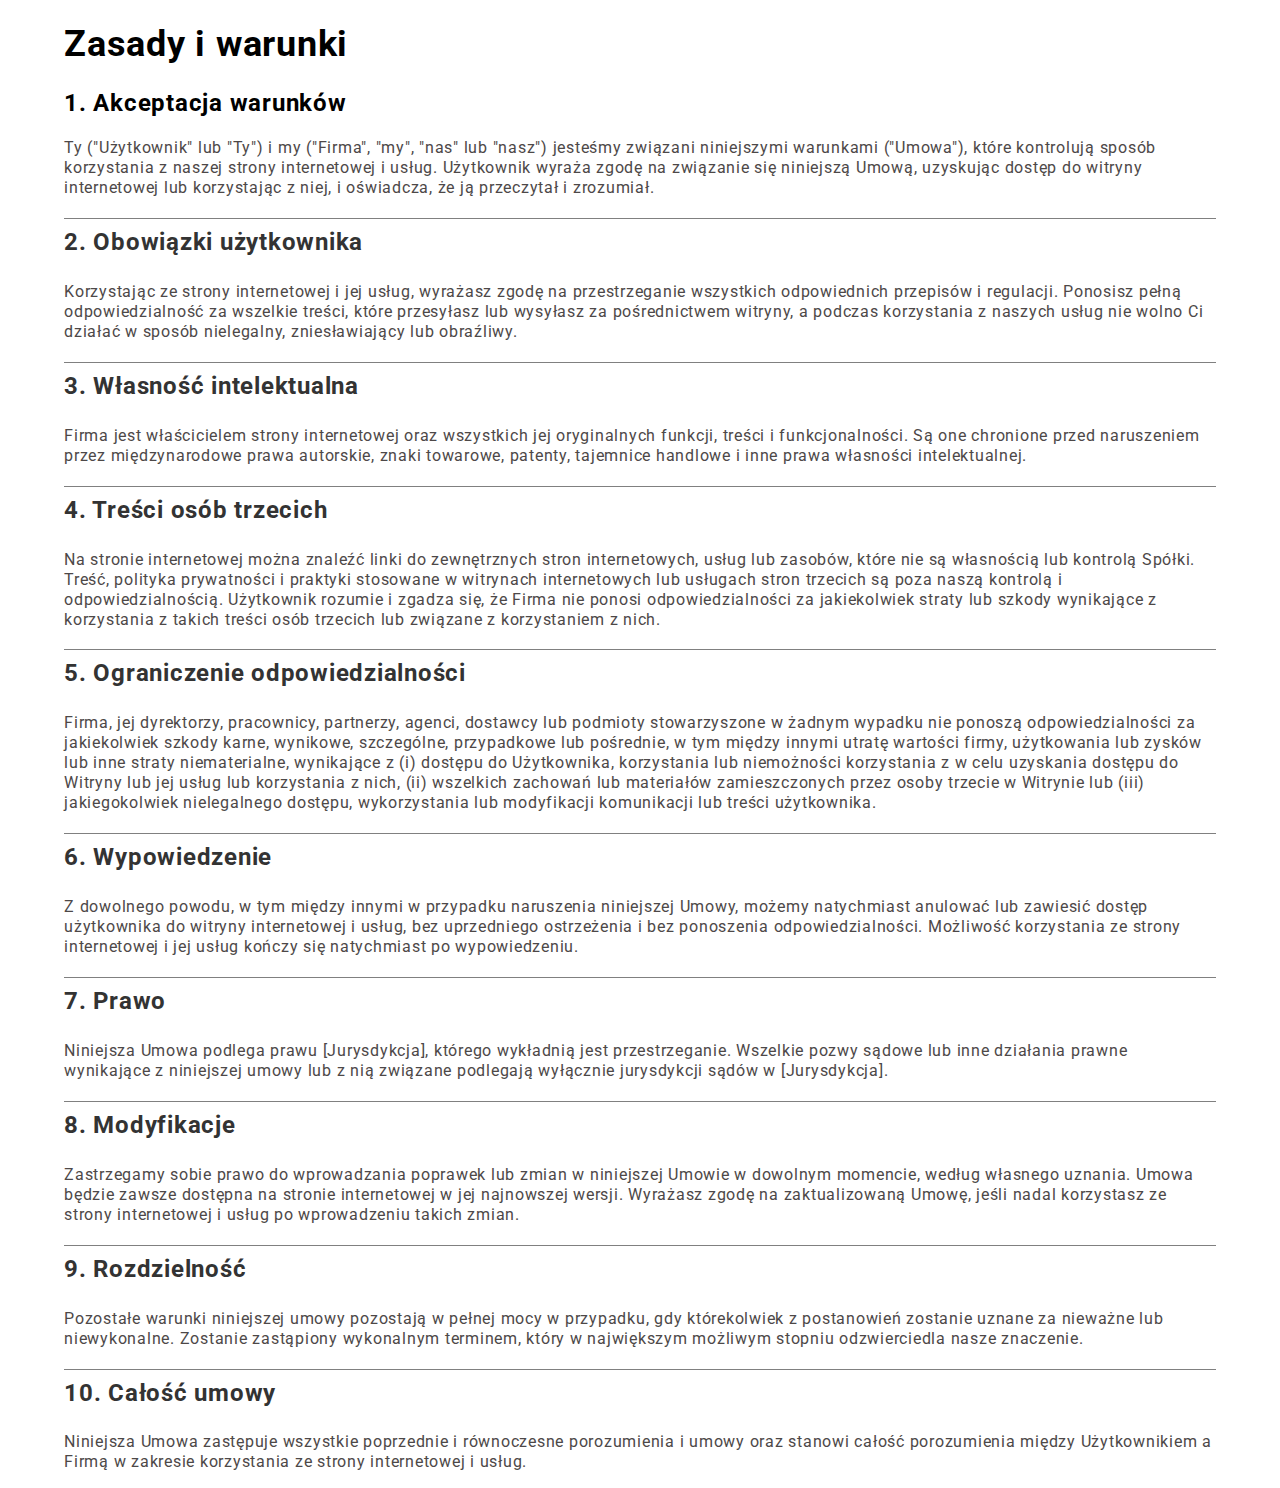
<file: terms.html>
<!DOCTYPE html>
<html>
<head>
  <meta charset="UTF-8">
  <title>Zasady i warunki</title>
  <link rel="preconnect" href="https://fonts.googleapis.com">
  <link rel="preconnect" href="https://fonts.gstatic.com" crossorigin>
  <link href="https://fonts.googleapis.com/css2?family=Roboto:ital,wght@0,100;0,300;0,400;0,500;0,700;0,900;1,100;1,300;1,400;1,500;1,700;1,900&display=swap" 
    rel="stylesheet">

    <style>
      body {
        font-family: "Roboto", serif;
        letter-spacing: 0.75px;
        line-height: 1.25;
        margin: auto;
        width: 90%;
        padding: 0;
      }
      h1 {
        font-size: 2.25rem;
        line-height: 2.5rem;
      }
      h2:not(:first-of-type) {
        color: #333;
        border-top: 1px solid gray;
        padding-top: 0.5rem;
        padding-bottom: 5px;
      }
      p {
        color: #4d4848;
      }
    </style>
</head>
<body>
  <h1>Zasady i warunki</h1>
  <h2>1. Akceptacja warunków</h2>
  <p>
    Ty ("Użytkownik" lub "Ty") i my ("Firma", "my", "nas" lub "nasz") jesteśmy związani niniejszymi warunkami ("Umowa"), które kontrolują sposób korzystania z naszej strony internetowej i usług. Użytkownik wyraża zgodę na związanie się niniejszą Umową, uzyskując dostęp do witryny internetowej lub korzystając z niej, i oświadcza, że ją przeczytał i zrozumiał.


  </p>
  <h2>2. Obowiązki użytkownika</h2>
  <p>
    Korzystając ze strony internetowej i jej usług, wyrażasz zgodę na przestrzeganie wszystkich odpowiednich przepisów i regulacji. Ponosisz pełną odpowiedzialność za wszelkie treści, które przesyłasz lub wysyłasz za pośrednictwem witryny, a podczas korzystania z naszych usług nie wolno Ci działać w sposób nielegalny, zniesławiający lub obraźliwy.

  </p>
  <h2>3. Własność intelektualna</h2>
  <p>
    Firma jest właścicielem strony internetowej oraz wszystkich jej oryginalnych funkcji, treści i funkcjonalności. Są one chronione przed naruszeniem przez międzynarodowe prawa autorskie, znaki towarowe, patenty, tajemnice handlowe i inne prawa własności intelektualnej.

  </p>
  <h2>4. Treści osób trzecich</h2>
  <p>
    Na stronie internetowej można znaleźć linki do zewnętrznych stron internetowych, usług lub zasobów, które nie są własnością lub kontrolą Spółki. Treść, polityka prywatności i praktyki stosowane w witrynach internetowych lub usługach stron trzecich są poza naszą kontrolą i odpowiedzialnością. Użytkownik rozumie i zgadza się, że Firma nie ponosi odpowiedzialności za jakiekolwiek straty lub szkody wynikające z korzystania z takich treści osób trzecich lub związane z korzystaniem z nich.

  </p>
  <h2>5. Ograniczenie odpowiedzialności</h2>
  <p>
    Firma, jej dyrektorzy, pracownicy, partnerzy, agenci, dostawcy lub podmioty stowarzyszone w żadnym wypadku nie ponoszą odpowiedzialności za jakiekolwiek szkody karne, wynikowe, szczególne, przypadkowe lub pośrednie, w tym między innymi utratę wartości firmy, użytkowania lub zysków lub inne straty niematerialne, wynikające z (i) dostępu do Użytkownika, korzystania lub niemożności korzystania z

    w celu uzyskania dostępu do Witryny lub jej usług lub korzystania z nich, (ii) wszelkich zachowań lub materiałów zamieszczonych przez osoby trzecie w Witrynie lub (iii) jakiegokolwiek nielegalnego dostępu, wykorzystania lub modyfikacji komunikacji lub treści użytkownika.

  </p>
  <h2>6. Wypowiedzenie</h2>
  <p>
    Z dowolnego powodu, w tym między innymi w przypadku naruszenia niniejszej Umowy, możemy natychmiast anulować lub zawiesić dostęp użytkownika do witryny internetowej i usług, bez uprzedniego ostrzeżenia i bez ponoszenia odpowiedzialności. Możliwość korzystania ze strony internetowej i jej usług kończy się natychmiast po wypowiedzeniu.


  </p>
  <h2>7. Prawo</h2>
  <p>
    Niniejsza Umowa podlega prawu [Jurysdykcja], którego wykładnią jest przestrzeganie. Wszelkie pozwy sądowe lub inne działania prawne wynikające z niniejszej umowy lub z nią związane podlegają wyłącznie jurysdykcji sądów w [Jurysdykcja].


  </p>
  <h2>8. Modyfikacje</h2>
  <p>
    Zastrzegamy sobie prawo do wprowadzania poprawek lub zmian w niniejszej Umowie w dowolnym momencie, według własnego uznania. Umowa będzie zawsze dostępna na stronie internetowej w jej najnowszej wersji. Wyrażasz zgodę na zaktualizowaną Umowę, jeśli nadal korzystasz ze strony internetowej i usług po wprowadzeniu takich zmian.


  </p>
  <h2>9. Rozdzielność</h2>
  <p>
    Pozostałe warunki niniejszej umowy pozostają w pełnej mocy w przypadku, gdy którekolwiek z postanowień zostanie uznane za nieważne lub niewykonalne. Zostanie zastąpiony wykonalnym terminem, który w największym możliwym stopniu odzwierciedla nasze znaczenie.


  </p>
  <h2>10. Całość umowy</h2>
  <p>
    Niniejsza Umowa zastępuje wszystkie poprzednie i równoczesne porozumienia i umowy oraz stanowi całość porozumienia między Użytkownikiem a Firmą w zakresie korzystania ze strony internetowej i usług.

  </p>
</body>
</html>
</file>
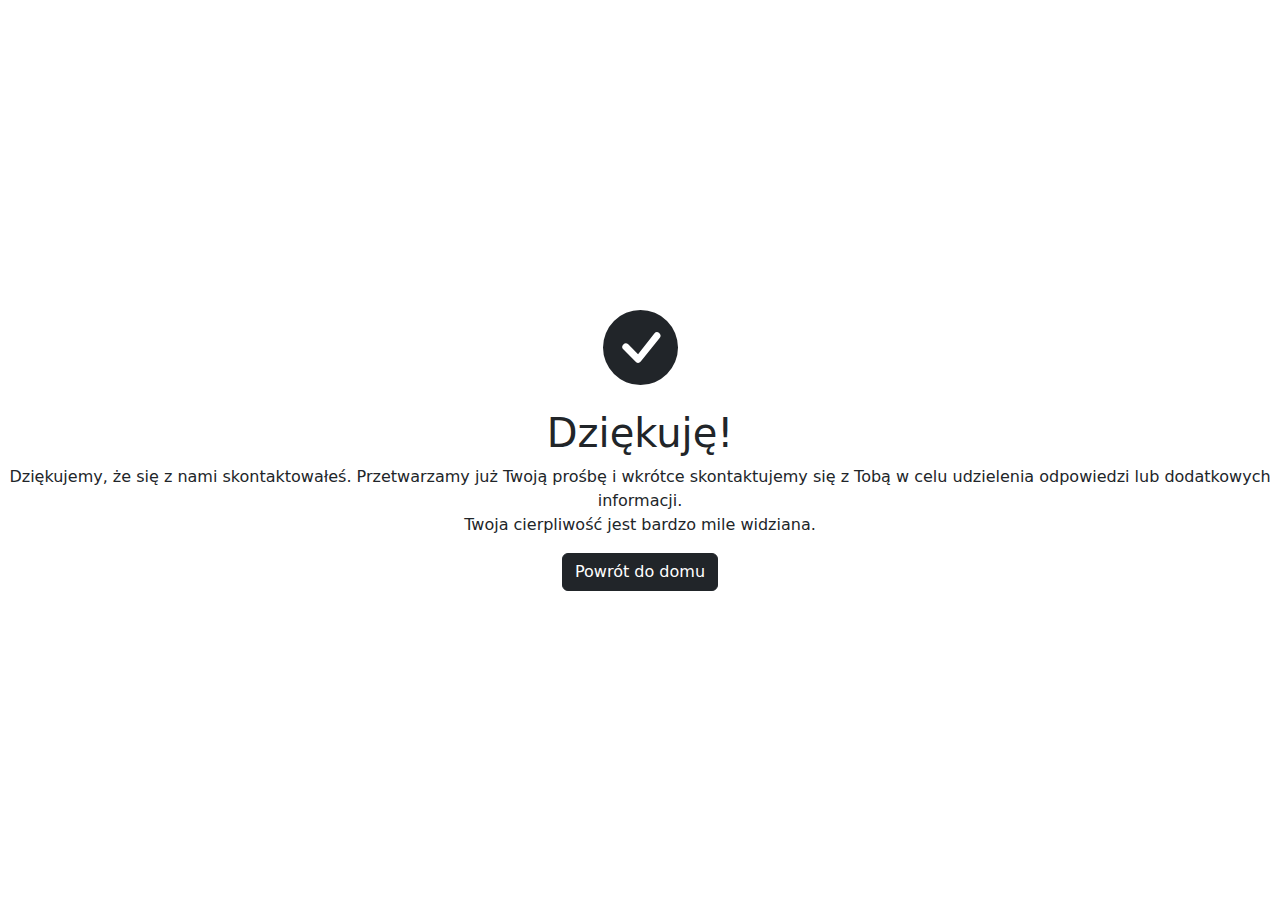
<file: thankyou.html>
<!DOCTYPE html>
<html lang="pl">

    <head>
        <meta charset="UTF-8">
        <meta http-equiv="X-UA-Compatible" content="IE=edge">
        <meta name="viewport" content="width=device-width, initial-scale=1.0">
        <title>Dziękuję</title>
        <link href="https://cdn.jsdelivr.net/npm/bootstrap@5.2.0/dist/css/bootstrap.min.css" rel="stylesheet">
    </head>

    <body>
        <div class="vh-100 d-flex justify-content-center align-items-center">
            <div>
                <div class="mb-4 text-center">
                    <svg xmlns="http://www.w3.org/2000/svg" width="75" height="75" fill="currentColor" viewBox="0 0 16 16">
                        <path d="M16 8A8 8 0 1 1 0 8a8 8 0 0 1 16 0zm-3.97-3.03a.75.75 0 0 0-1.08.022L7.477 9.417 5.384 7.323a.75.75 0 0 0-1.06 1.06L6.97 11.03a.75.75 0 0 0 1.079-.02l3.992-4.99a.75.75 0 0 0-.01-1.05z" />
                    </svg>
                    
                </div>
                <div class="text-center">
                    <h1>Dziękuję!</h1>
                    <p>Dziękujemy, że się z nami skontaktowałeś. Przetwarzamy już Twoją prośbę i wkrótce skontaktujemy się z Tobą w celu udzielenia odpowiedzi lub dodatkowych informacji. <br>Twoja cierpliwość jest bardzo mile widziana. </p>
                    <a class="btn btn-primary" style="background-color: #212529; border-color: #212529;" href="index.html">Powrót do domu</a>
                </div>
            </div>
    </body>

</html>
</file>
<file: css/style.css>
:root {
    --primary: #1E60AA;
    --secondary: #FF4917;
    --light: #EDF1FC;
    --dark: #17224D;
}

html {
    scroll-behavior: smooth;
}

.fw-medium {
    font-weight: 600 !important;
}

.back-to-top {
    position: fixed;
    display: none;
    right: 45px;
    bottom: 45px;
    z-index: 99;
}

.img-hotel {
    height: 300px;
    object-fit:  cover;
}

.cookie-banner {

    position: fixed;

    bottom: 20px;

    left: 50%;

    transform: translateX(-50%);

    background: rgba(0, 0, 0, 0.9);

    color: white;

    padding: 15px 20px;

    border-radius: 8px;

    box-shadow: 0px 4px 10px rgba(0, 0, 0, 0.3);

    display: flex;

    align-items: center;

    justify-content: space-between;

    gap: 15px;

    max-width: 80%;

    z-index: 9999;

}



.cookie-banner p {

    margin: 0;

    font-size: 14px;

    flex-grow: 1;

}



.cookie-banner a {

    color: #f8d210;

    text-decoration: underline;

}



.cookie-buttons {

    display: flex;

    gap: 10px;

}



.cookie-buttons button {

    background: #f8d210;

    border: none;

    color: black;

    padding: 8px 15px;

    font-size: 14px;

    border-radius: 5px;

    cursor: pointer;

    transition: 0.3s;

}



.cookie-buttons button:hover {

    background: #e0be0b;

}



#decline-cookies {

    background: #ff4d4d;

    color: white;

}



#decline-cookies:hover {

    background: #d43f3f;

}

#spinner {
    opacity: 0;
    visibility: hidden;
    transition: opacity .5s ease-out, visibility 0s linear .5s;
    z-index: 99999;
}

#spinner.show {
    transition: opacity .5s ease-out, visibility 0s linear 0s;
    visibility: visible;
    opacity: 1;
}

.btn {
    font-weight: 600;
    transition: .5s;
}

.btn.btn-primary,
.btn.btn-secondary {
    color: #FFFFFF;
}

.btn-square {
    width: 38px;
    height: 38px;
}

.btn-sm-square {
    width: 32px;
    height: 32px;
}

.btn-lg-square {
    width: 48px;
    height: 48px;
}

.btn-square,
.btn-sm-square,
.btn-lg-square {
    padding: 0;
    display: flex;
    align-items: center;
    justify-content: center;
    font-weight: normal;
}

.top-bar {
    height: 75px;
    padding: 0 4rem;
}

.nav-bar {
    position: relative;
    padding: 0 4.75rem;
    transition: .5s;
    z-index: 9999;
}

.nav-bar.sticky-top {
    position: sticky;
    padding: 0;
    z-index: 9999;
}

.navbar .dropdown-toggle::after {
    border: none;
    content: "\f107";
    font-family: "Font Awesome 5 Free";
    font-weight: 900;
    vertical-align: middle;
    margin-left: 8px;
}

.navbar-light .navbar-nav .nav-link {
    margin-right: 30px;
    padding: 25px 0;
    color: var(--dark);
    font-size: 15px;
    font-weight: 600;
    text-transform: uppercase;
    outline: none;
}

.navbar-light .navbar-nav .nav-link:hover,
.navbar-light .navbar-nav .nav-link.active {
    color: var(--primary);
}

@media (max-width: 991.98px) {
    .nav-bar {
        padding: 0;
    }

    .navbar-light .navbar-nav .nav-link {
        margin-right: 0;
        padding: 10px 0;
    }

    .navbar-light .navbar-nav {
        margin-top: 1rem;
        padding-top: 1rem;
        border-top: 1px solid #EEEEEE;
    }
}

@media (min-width: 992px) {
    .navbar .nav-item .dropdown-menu {
        display: block;
        border: none;
        margin-top: 0;
        top: 150%;
        opacity: 0;
        visibility: hidden;
        transition: .5s;
    }

    .navbar .nav-item:hover .dropdown-menu {
        top: 100%;
        visibility: visible;
        transition: .5s;
        opacity: 1;
    }
}

.header-carousel .container,
.page-header .container {
    position: relative;
    padding: 45px 0 45px 35px;
    border-left: 15px solid #FFFFFF;
}

.header-carousel .container::before,
.header-carousel .container::after,
.page-header .container::before,
.page-header .container::after {
    position: absolute;
    content: "";
    top: 0;
    left: 0;
    width: 100px;
    height: 15px;
    background: #FFFFFF;
}

.header-carousel .container::after,
.page-header .container::after {
    top: 100%;
    margin-top: -15px;
}

@media (max-width: 768px) {
    .header-carousel .owl-carousel-item {
        position: relative;
        min-height: 500px;
    }

    .header-carousel .owl-carousel-item img {
        position: absolute;
        width: 100%;
        height: 100%;
        object-fit: cover;
    }

    .header-carousel .owl-carousel-item h5,
    .header-carousel .owl-carousel-item p {
        font-size: 14px !important;
        font-weight: 400 !important;
    }

    .header-carousel .owl-carousel-item h1 {
        font-size: 30px;
        font-weight: 600;
    }
}

.header-carousel .owl-nav {
    position: absolute;
    top: 50%;
    right: 8%;
    transform: translateY(-50%);
    display: flex;
    flex-direction: column;
}

.header-carousel .owl-nav .owl-prev,
.header-carousel .owl-nav .owl-next {
    margin: 7px 0;
    width: 45px;
    height: 45px;
    display: flex;
    align-items: center;
    justify-content: center;
    color: #FFFFFF;
    background: transparent;
    border: 1px solid #FFFFFF;
    border-radius: 45px;
    font-size: 22px;
    transition: .5s;
}

.header-carousel .owl-nav .owl-prev:hover,
.header-carousel .owl-nav .owl-next:hover {
    background: var(--primary);
    border-color: var(--primary);
}

.page-header {
    background: linear-gradient(rgba(0, 0, 0, .4), rgba(0, 0, 0, .4)), url(../img/bg.jpg) center center no-repeat;
    background-size: cover;
}

.breadcrumb-item+.breadcrumb-item::before {
    color: var(--light);
}

.fact {
    background: linear-gradient(rgba(0, 0, 0, .4), rgba(0, 0, 0, .4)), url(../img/bg.jpg) center center no-repeat;
    background-size: cover;
}

.service-item-top img {
    transition: .5s;
}

.service-item-top:hover img {
    transform: scale(1.1);
}

.service-carousel .owl-dots {
    margin-top: 24px;
    display: flex;
    align-items: flex-end;
    justify-content: center;
}

.service-carousel .owl-dot {
    position: relative;
    display: inline-block;
    margin: 0 5px;
    width: 15px;
    height: 15px;
    background: var(--primary);
    border: 5px solid var(--light);
    transition: .5s;
}

.service-carousel .owl-dot.active {
    background: var(--light);
    border-color: var(--primary);
}

.video {
    position: relative;
    padding: 8rem 0 12rem 0;
    background: linear-gradient(rgba(0, 0, 0, .4), rgba(0, 0, 0, .4)), url(../img/carousel-1.jpg) center center no-repeat;
    background-size: cover;
    display: flex;
    flex-direction: column;
    align-items: center;
    justify-content: center;
}

.video .btn-play {
    position: relative;
    box-sizing: content-box;
    display: block;
    width: 32px;
    height: 44px;
    border-radius: 50%;
    border: none;
    outline: none;
    padding: 18px 20px 18px 28px;
    margin-bottom: 4rem;
}

.video .btn-play:before {
    content: "";
    position: absolute;
    z-index: 0;
    left: 50%;
    top: 50%;
    transform: translateX(-50%) translateY(-50%);
    display: block;
    width: 100px;
    height: 100px;
    background: #FFFFFF;
    border-radius: 50%;
    animation: pulse-border 1500ms ease-out infinite;
}

.video .btn-play:after {
    content: "";
    position: absolute;
    z-index: 1;
    left: 50%;
    top: 50%;
    transform: translateX(-50%) translateY(-50%);
    display: block;
    width: 100px;
    height: 100px;
    background: #FFFFFF;
    border-radius: 50%;
    transition: all 200ms;
}

.video .btn-play img {
    position: relative;
    z-index: 3;
    max-width: 100%;
    width: auto;
    height: auto;
}

.video .btn-play span {
    display: block;
    position: relative;
    z-index: 3;
    width: 0;
    height: 0;
    border-left: 32px solid var(--primary);
    border-top: 22px solid transparent;
    border-bottom: 22px solid transparent;
}

@keyframes pulse-border {
    0% {
        transform: translateX(-50%) translateY(-50%) translateZ(0) scale(1);
        opacity: 1;
    }

    100% {
        transform: translateX(-50%) translateY(-50%) translateZ(0) scale(1.5);
        opacity: 0;
    }
}

#videoModal {
    z-index: 99999;
}

#videoModal .modal-dialog {
    position: relative;
    max-width: 800px;
    margin: 60px auto 0 auto;
}

#videoModal .modal-body {
    position: relative;
    padding: 0px;
}

#videoModal .close {
    position: absolute;
    width: 30px;
    height: 30px;
    right: 0px;
    top: -30px;
    z-index: 999;
    font-size: 30px;
    font-weight: normal;
    color: #FFFFFF;
    background: #000000;
    opacity: 1;
}

.bootstrap-datetimepicker-widget.bottom {
    top: auto !important;
}

.bootstrap-datetimepicker-widget .table * {
    border-bottom-width: 0px;
}

.bootstrap-datetimepicker-widget .table th {
    font-weight: 500;
}

.bootstrap-datetimepicker-widget.dropdown-menu {
    padding: 10px;
    border-radius: 2px;
}

.bootstrap-datetimepicker-widget table td.active,
.bootstrap-datetimepicker-widget table td.active:hover {
    background: var(--primary);
}

.bootstrap-datetimepicker-widget table td.today::before {
    border-bottom-color: var(--primary);
}

.team-item img {
    transition: .5s;
}

.team-item:hover img {
    transform: scale(1.1);
}

.team-item .team-text {
    height: 90px;
    overflow: hidden;
}

.team-item .team-text .bg-light,
.team-item .team-text .bg-primary {
    position: relative;
    height: 90px;
    display: flex;
    align-items: center;
    justify-content: center;
    flex-direction: column;
    transition: .5s;
}

.team-item .team-text .bg-primary {
    flex-direction: row;
}

.team-item:hover .team-text .bg-light {
    margin-top: -90px;
}

.team-item .team-text .bg-primary .btn {
    color: var(--primary);
    background: #FFFFFF;
}

.team-item .team-text .bg-primary .btn:hover {
    color: #FFFFFF;
    background: var(--secondary)
}

.testimonial-carousel .owl-item .testimonial-text,
.testimonial-carousel .owl-item.center .testimonial-text * {
    position: relative;
    transition: .5s;
}

.testimonial-carousel .owl-item.center .testimonial-text {
    background: var(--primary) !important;
}

.testimonial-carousel .owl-item.center .testimonial-text * {
    color: #FFFFFF !important;
}

.testimonial-carousel .owl-item .testimonial-text::after {
    position: absolute;
    content: "";
    width: 0;
    height: 0;
    left: 50%;
    bottom: -30px;
    transform: translateX(-50%);
    border: 15px solid;
    border-color: var(--light) transparent transparent transparent;
    transition: .5s;

}

.testimonial-carousel .owl-item.center .testimonial-text::after {
    border-color: var(--primary) transparent transparent transparent;
}

.testimonial-carousel .owl-nav {
    position: absolute;
    width: 350px;
    bottom: 100px;
    left: 50%;
    transform: translateX(-50%);
    display: flex;
    justify-content: space-between;
    opacity: 0;
    transition: .5s;
    z-index: 1;
}

.testimonial-carousel:hover .owl-nav {
    width: 300px;
    opacity: 1;
}

.testimonial-carousel .owl-nav .owl-prev,
.testimonial-carousel .owl-nav .owl-next {
    font-size: 30px;
    color: var(--primary);
}

.testimonial-carousel .owl-nav .owl-prev:hover,
.testimonial-carousel .owl-nav .owl-next:hover {
    color: var(--dark);
}

.footer .btn.btn-social {
    margin-right: 5px;
    width: 35px;
    height: 35px;
    display: flex;
    align-items: center;
    justify-content: center;
    color: var(--light);
    border: 1px solid #FFFFFF;
    border-radius: 35px;
    transition: .3s;
}

.footer .btn.btn-social:hover {
    color: var(--primary);
}

.footer .btn.btn-link {
    display: block;
    margin-bottom: 5px;
    padding: 0;
    text-align: left;
    color: #FFFFFF;
    font-size: 15px;
    font-weight: normal;
    text-transform: capitalize;
    transition: .3s;
}

.footer .btn.btn-link::before {
    position: relative;
    content: "\f105";
    font-family: "Font Awesome 5 Free";
    font-weight: 900;
    margin-right: 10px;
}

.footer .btn.btn-link:hover {
    letter-spacing: 1px;
    box-shadow: none;
}

.footer .copyright {
    padding: 25px 0;
    font-size: 15px;
    border-top: 1px solid rgba(256, 256, 256, .1);
}

.footer .copyright a {
    color: var(--light);
}
</file>
